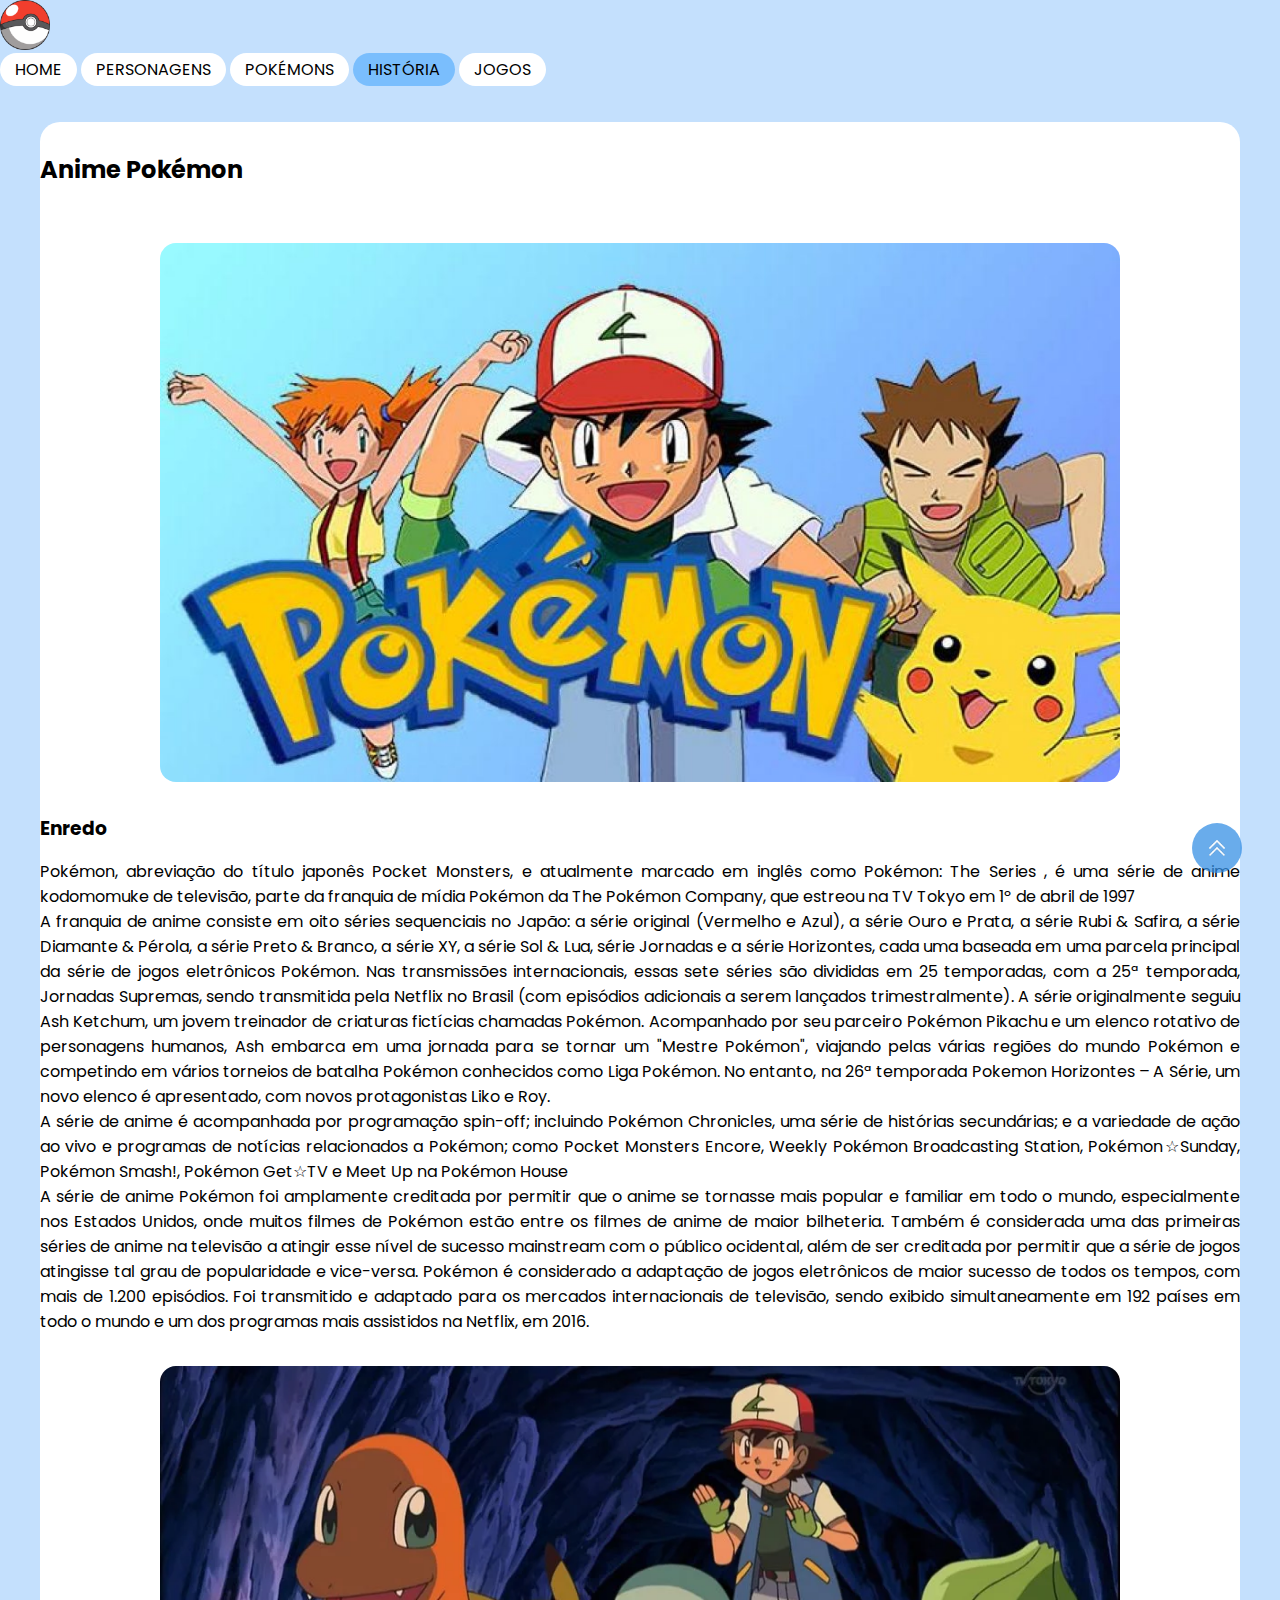
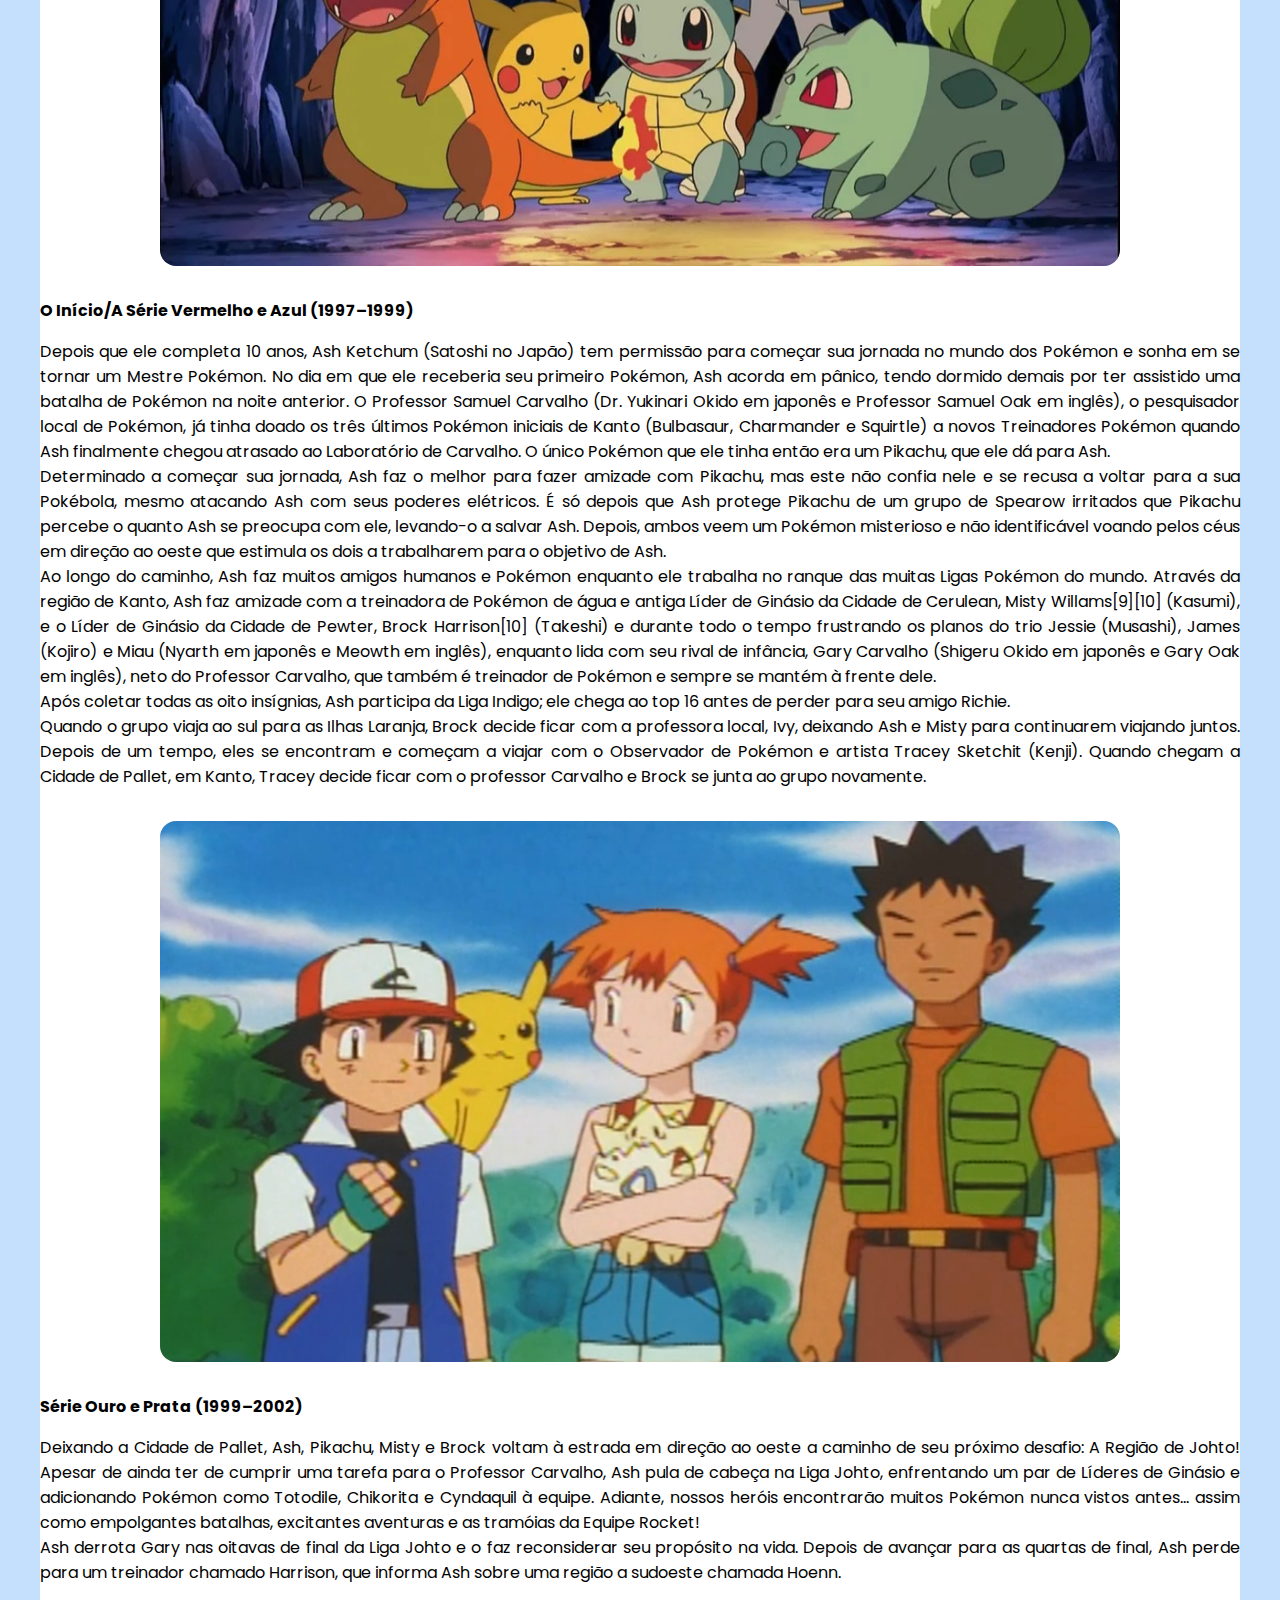
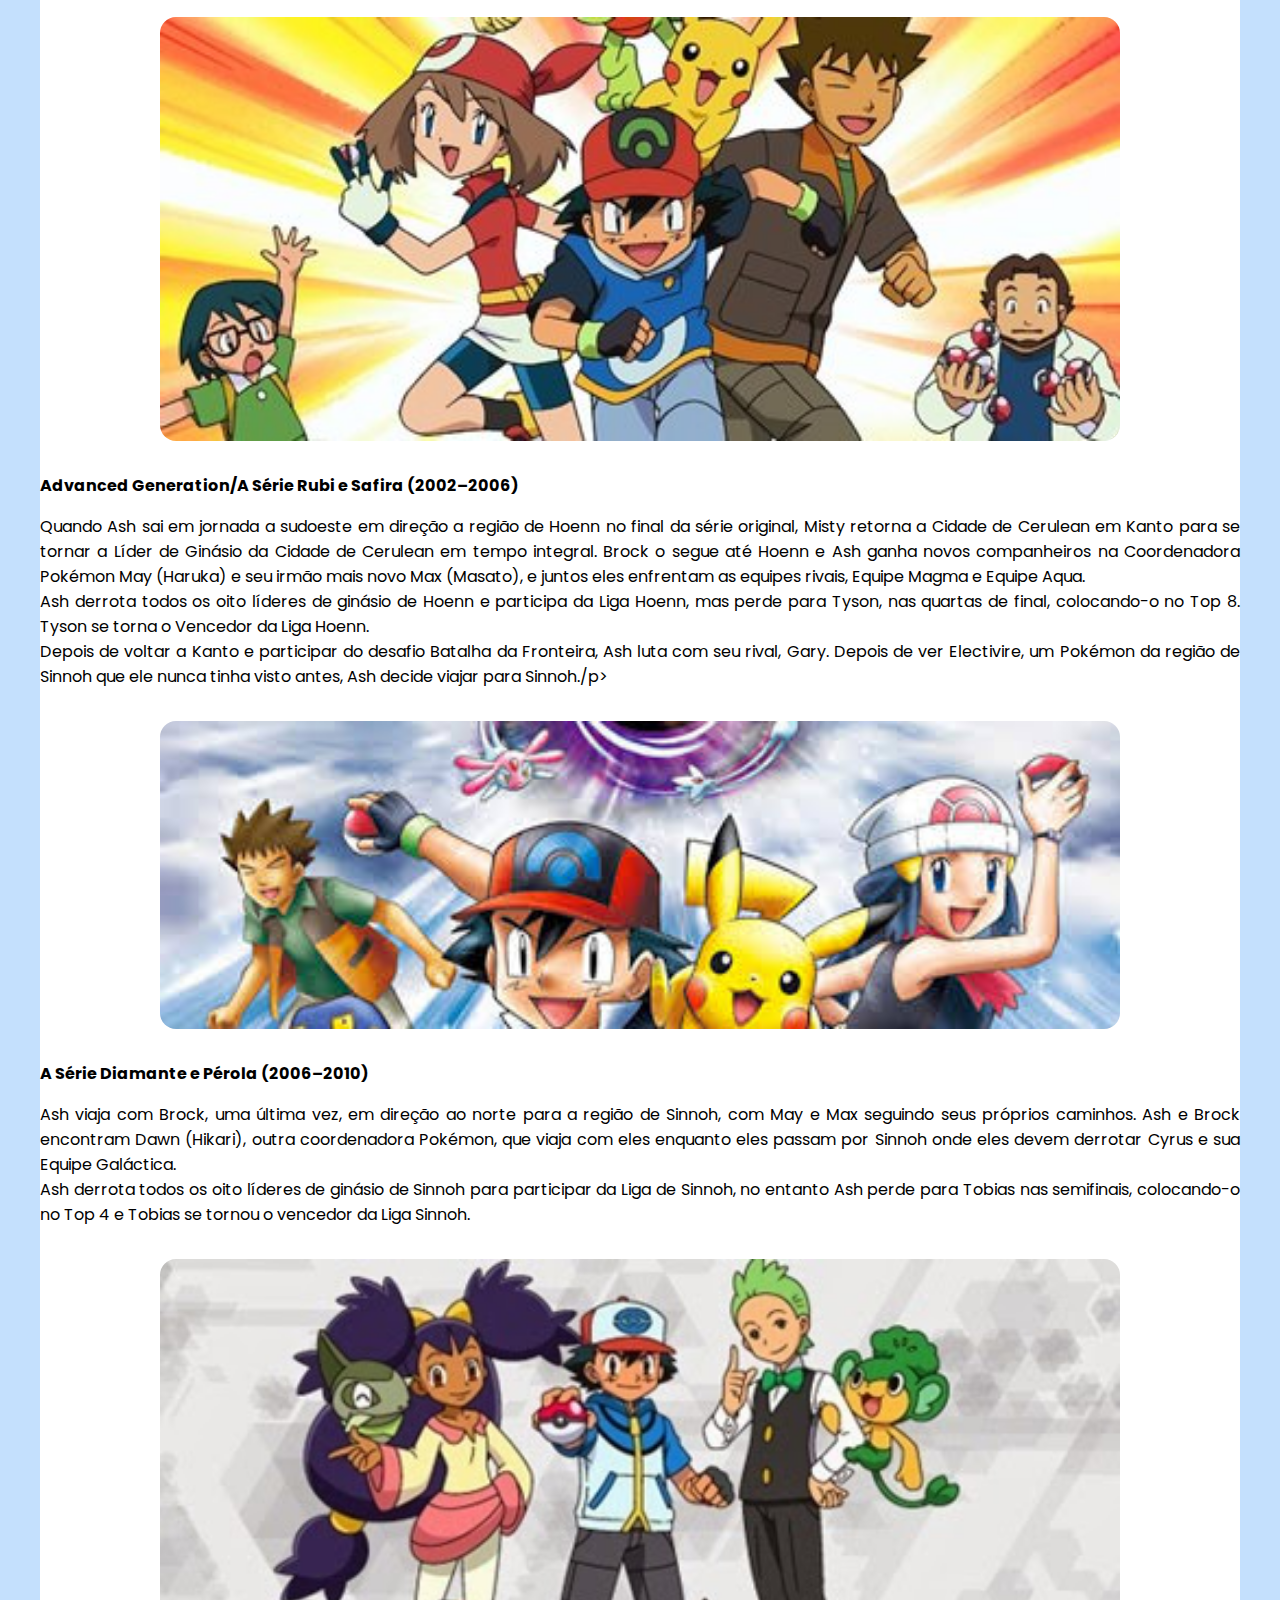
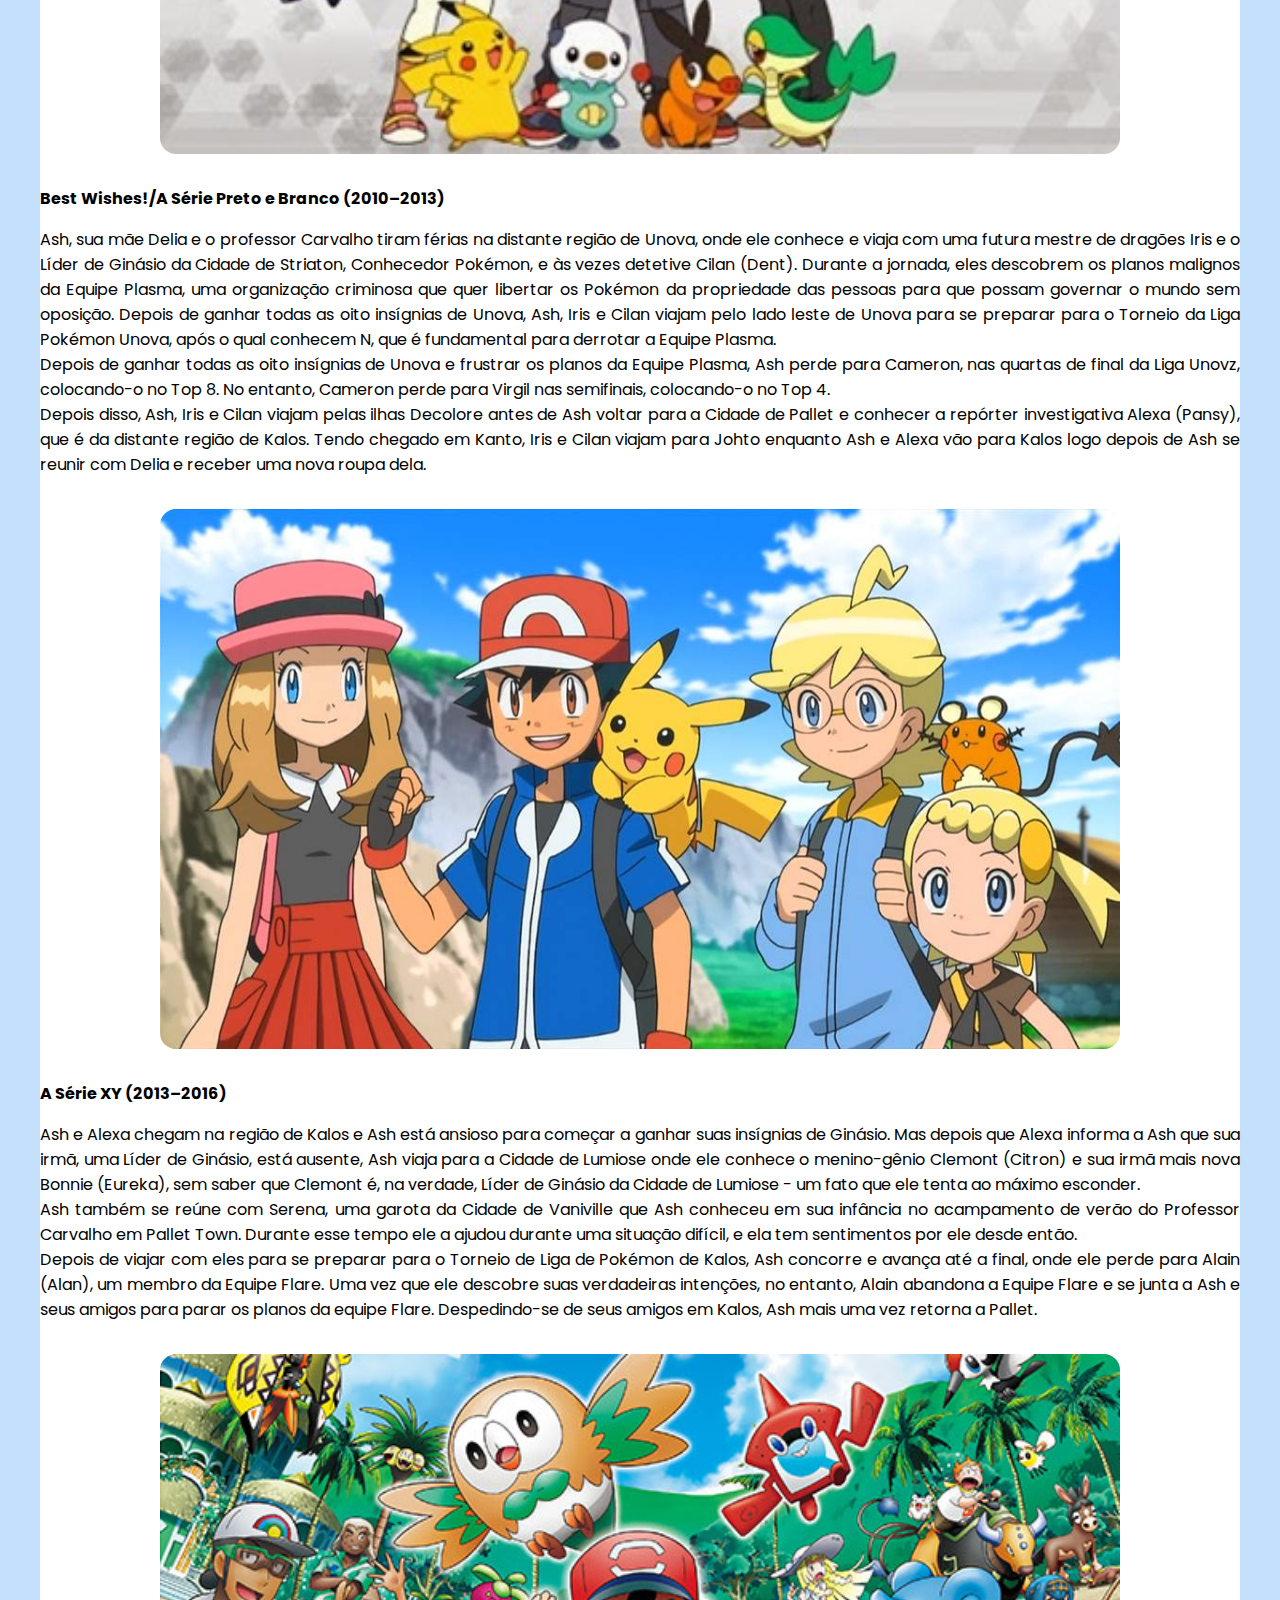
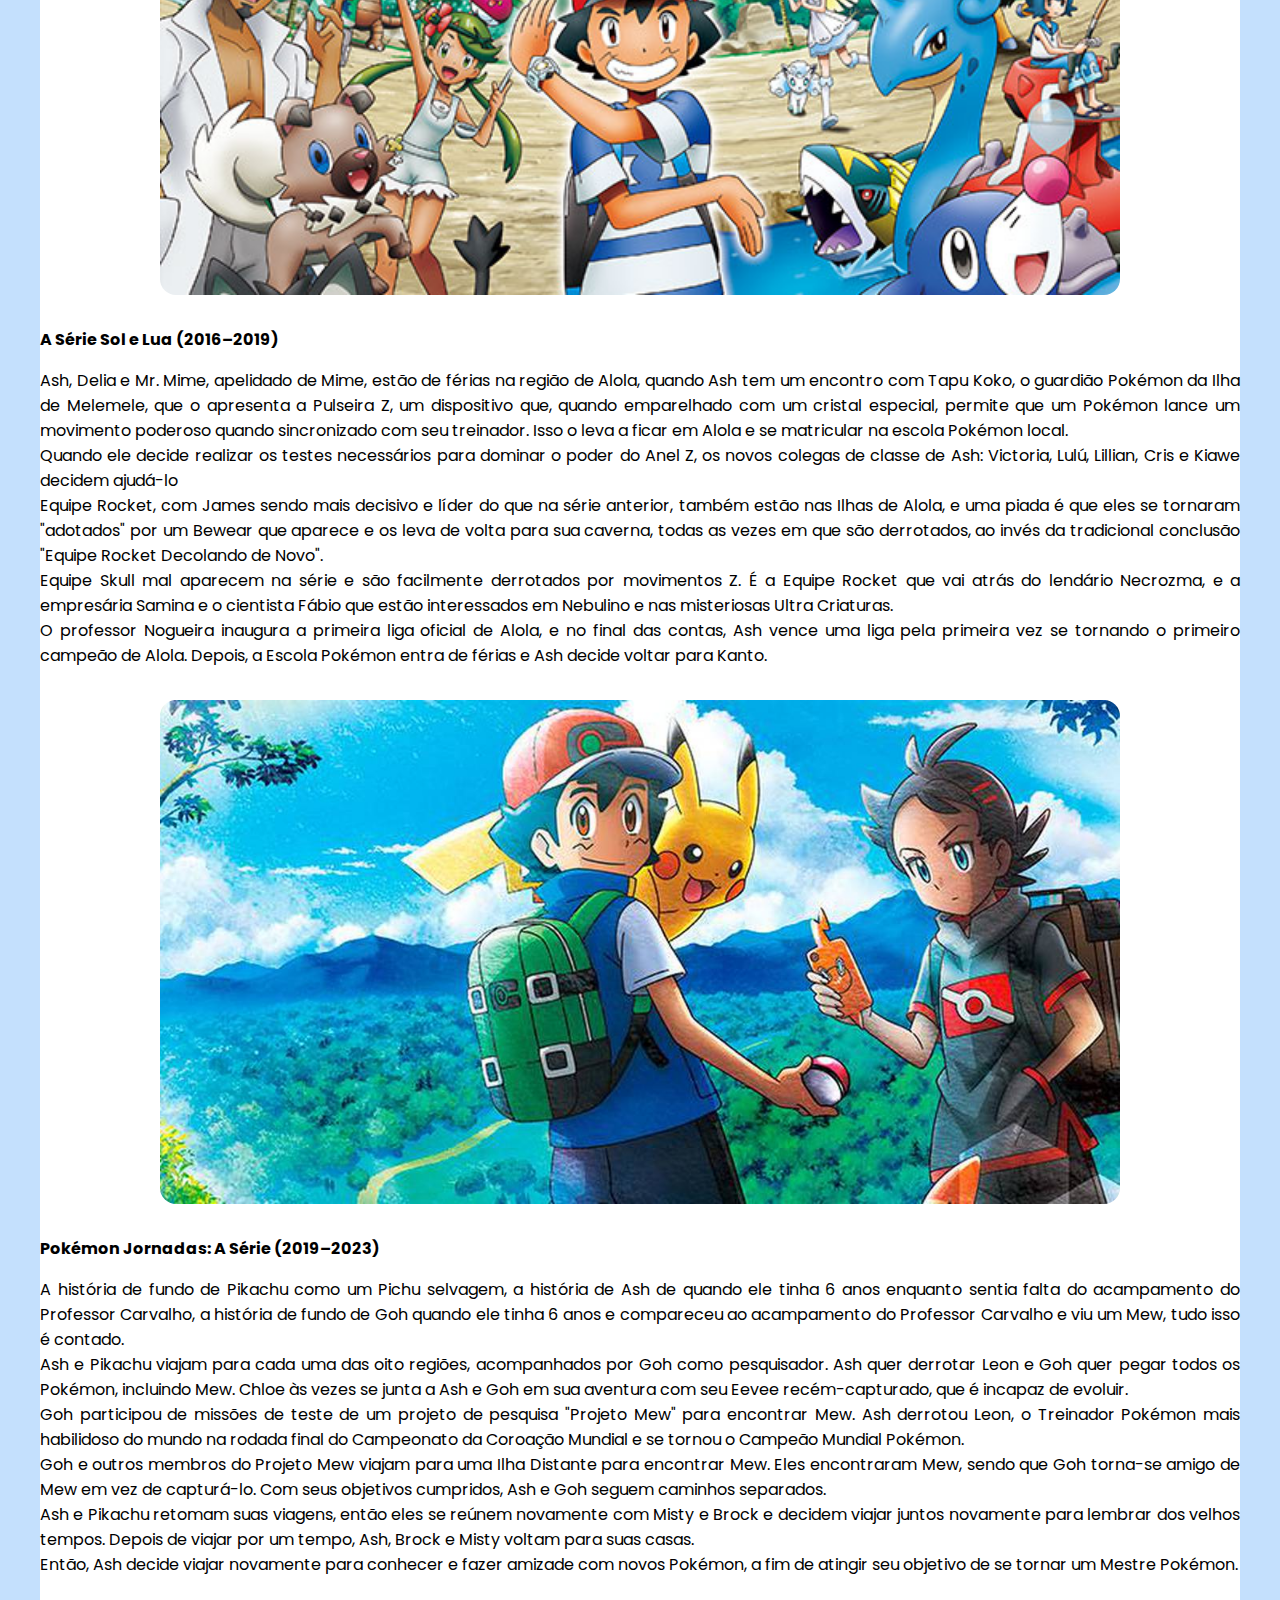
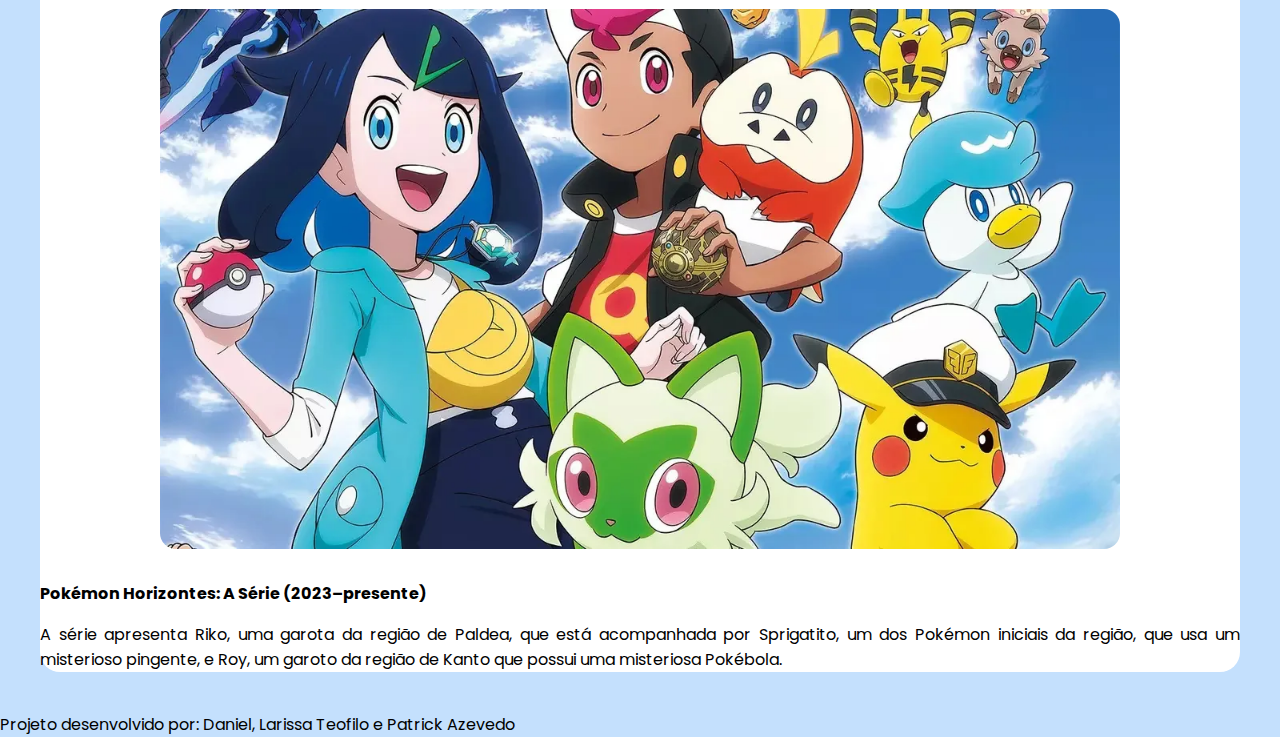
<file: historia.html>
<!DOCTYPE html>
<html lang="pt-BR">
  <head>
    <meta charset="UTF-8" />
    <meta name="viewport" content="width=device-width, initial-scale=1.0" />
    <link rel="shortcut icon" href="./assets/images/pokeball.png" type="image/x-icon" />
    <link href="https://fonts.googleapis.com/css2?family=Poppins:wght@400;700&display=swap" rel="stylesheet" />
    <link href="https://cdn.jsdelivr.net/npm/bootstrap@5.3.2/dist/css/bootstrap.min.css" rel="stylesheet" integrity="sha384-T3c6CoIi6uLrA9TneNEoa7RxnatzjcDSCmG1MXxSR1GAsXEV/Dwwykc2MPK8M2HN" crossorigin="anonymous" />
    <link rel="stylesheet" href="./styles/style.css" />
    <script src="https://cdn.jsdelivr.net/npm/bootstrap@5.3.2/dist/js/bootstrap.bundle.min.js" integrity="sha384-C6RzsynM9kWDrMNeT87bh95OGNyZPhcTNXj1NW7RuBCsyN/o0jlpcV8Qyq46cDfL" crossorigin="anonymous"></script>
    <script src="./assets/javascripts/script.js" defer></script>
    <title>Pokémon | História Anime</title>
  </head>
  <body>
    <header class="p-1">
      <div class="px-3 py-2 text-white">
        <div class="container">
          <div class="d-flex flex-wrap align-items-center justify-content-center justify-content-lg-start">
            <a href="./index.html" class="d-flex align-items-center my-2 my-lg-0 me-lg-auto">
              <img src="./assets/images/pokeball.png" alt="" class="bi me-2" width="50" height="50" role="img" />
            </a>
            <ul class="nav col-12 col-lg-auto my-2 justify-content-center my-md-0">
              <a class="nav-bar-link m-3" href="./index.html">HOME</a>
              <a class="nav-bar-link m-3" href="./personagens.html">PERSONAGENS</a>
              <a class="nav-bar-link m-3" href="./pokemons.html">POKÉMONS</a>
              <a class="nav-bar-link active text-white m-3" href="./historia.html">HISTÓRIA</a>
              <a class="nav-bar-link m-3" href="./jogos.html">JOGOS</a>
            </ul>
          </div>
        </div>
      </div>
    </header>

    <main>
      <div>
        <a href="#history" class="top">
          <img src="./assets/images/top.png" alt="arrow-up" />
        </a>
      </div>

      <section class="section-character section-history" id="history">
        <div class="container">
          <h2>Anime Pokémon</h2>
          <div class="row">
            <div>
              <img id="history-first-img" src="./assets/images/histotia_pokemon_inicio.png" alt="" />
            </div>
            <div>
              <h3>Enredo</h3>

              <p>Pokémon, abreviação do título japonês Pocket Monsters, e atualmente marcado em inglês como Pokémon: The Series , é uma série de anime kodomomuke de televisão, parte da franquia de mídia Pokémon da The Pokémon Company, que estreou na TV Tokyo em 1º de abril de 1997</p>
              <p>
                A franquia de anime consiste em oito séries sequenciais no Japão: a série original (Vermelho e Azul), a série Ouro e Prata, a série Rubi & Safira, a série Diamante & Pérola, a série Preto & Branco, a série XY, a série Sol & Lua, série Jornadas e a série Horizontes, cada uma baseada em uma parcela principal da série de jogos eletrônicos Pokémon. Nas transmissões internacionais, essas sete séries são divididas em 25 temporadas, com a 25ª temporada, Jornadas Supremas, sendo transmitida pela Netflix no Brasil (com episódios adicionais a serem lançados trimestralmente). A série
                originalmente seguiu Ash Ketchum, um jovem treinador de criaturas fictícias chamadas Pokémon. Acompanhado por seu parceiro Pokémon Pikachu e um elenco rotativo de personagens humanos, Ash embarca em uma jornada para se tornar um "Mestre Pokémon", viajando pelas várias regiões do mundo Pokémon e competindo em vários torneios de batalha Pokémon conhecidos como Liga Pokémon. No entanto, na 26ª temporada Pokemon Horizontes – A Série, um novo elenco é apresentado, com novos protagonistas Liko e Roy.
              </p>
              <p>A série de anime é acompanhada por programação spin-off; incluindo Pokémon Chronicles, uma série de histórias secundárias; e a variedade de ação ao vivo e programas de notícias relacionados a Pokémon; como Pocket Monsters Encore, Weekly Pokémon Broadcasting Station, Pokémon☆Sunday, Pokémon Smash!, Pokémon Get☆TV e Meet Up na Pokémon House</p>
              <p>
                A série de anime Pokémon foi amplamente creditada por permitir que o anime se tornasse mais popular e familiar em todo o mundo, especialmente nos Estados Unidos, onde muitos filmes de Pokémon estão entre os filmes de anime de maior bilheteria. Também é considerada uma das primeiras séries de anime na televisão a atingir esse nível de sucesso mainstream com o público ocidental, além de ser creditada por permitir que a série de jogos atingisse tal grau de popularidade e vice-versa. Pokémon é considerado a adaptação de jogos eletrônicos de maior sucesso de todos os tempos, com
                mais de 1.200 episódios. Foi transmitido e adaptado para os mercados internacionais de televisão, sendo exibido simultaneamente em 192 países em todo o mundo e um dos programas mais assistidos na Netflix, em 2016.
              </p>
            </div>

            <div>
              <img src="./assets/images/historia_inicio.png" alt="" />
            </div>
            <div>
              <h4>O Início/A Série Vermelho e Azul (1997–1999)</h4>
              <p>
                Depois que ele completa 10 anos, Ash Ketchum (Satoshi no Japão) tem permissão para começar sua jornada no mundo dos Pokémon e sonha em se tornar um Mestre Pokémon. No dia em que ele receberia seu primeiro Pokémon, Ash acorda em pânico, tendo dormido demais por ter assistido uma batalha de Pokémon na noite anterior. O Professor Samuel Carvalho (Dr. Yukinari Okido em japonês e Professor Samuel Oak em inglês), o pesquisador local de Pokémon, já tinha doado os três últimos Pokémon iniciais de Kanto (Bulbasaur, Charmander e Squirtle) a novos Treinadores Pokémon quando Ash finalmente
                chegou atrasado ao Laboratório de Carvalho. O único Pokémon que ele tinha então era um Pikachu, que ele dá para Ash.
              </p>
              <p>Determinado a começar sua jornada, Ash faz o melhor para fazer amizade com Pikachu, mas este não confia nele e se recusa a voltar para a sua Pokébola, mesmo atacando Ash com seus poderes elétricos. É só depois que Ash protege Pikachu de um grupo de Spearow irritados que Pikachu percebe o quanto Ash se preocupa com ele, levando-o a salvar Ash. Depois, ambos veem um Pokémon misterioso e não identificável voando pelos céus em direção ao oeste que estimula os dois a trabalharem para o objetivo de Ash.</p>
              <p>
                Ao longo do caminho, Ash faz muitos amigos humanos e Pokémon enquanto ele trabalha no ranque das muitas Ligas Pokémon do mundo. Através da região de Kanto, Ash faz amizade com a treinadora de Pokémon de água e antiga Líder de Ginásio da Cidade de Cerulean, Misty Willams[9][10] (Kasumi), e o Líder de Ginásio da Cidade de Pewter, Brock Harrison[10] (Takeshi) e durante todo o tempo frustrando os planos do trio Jessie (Musashi), James (Kojiro) e Miau (Nyarth em japonês e Meowth em inglês), enquanto lida com seu rival de infância, Gary Carvalho (Shigeru Okido em japonês e Gary Oak
                em inglês), neto do Professor Carvalho, que também é treinador de Pokémon e sempre se mantém à frente dele.
              </p>
              <p>Após coletar todas as oito insígnias, Ash participa da Liga Indigo; ele chega ao top 16 antes de perder para seu amigo Richie.</p>
              <p>Quando o grupo viaja ao sul para as Ilhas Laranja, Brock decide ficar com a professora local, Ivy, deixando Ash e Misty para continuarem viajando juntos. Depois de um tempo, eles se encontram e começam a viajar com o Observador de Pokémon e artista Tracey Sketchit (Kenji). Quando chegam a Cidade de Pallet, em Kanto, Tracey decide ficar com o professor Carvalho e Brock se junta ao grupo novamente.</p>
              <div>
                <img src="./assets/images/historia_ouro_e_prata.png" alt="" />
              </div>
              <h4>Série Ouro e Prata (1999–2002)</h4>
              <p>Deixando a Cidade de Pallet, Ash, Pikachu, Misty e Brock voltam à estrada em direção ao oeste a caminho de seu próximo desafio: A Região de Johto! Apesar de ainda ter de cumprir uma tarefa para o Professor Carvalho, Ash pula de cabeça na Liga Johto, enfrentando um par de Líderes de Ginásio e adicionando Pokémon como Totodile, Chikorita e Cyndaquil à equipe. Adiante, nossos heróis encontrarão muitos Pokémon nunca vistos antes... assim como empolgantes batalhas, excitantes aventuras e as tramóias da Equipe Rocket!</p>
              <p>Ash derrota Gary nas oitavas de final da Liga Johto e o faz reconsiderar seu propósito na vida. Depois de avançar para as quartas de final, Ash perde para um treinador chamado Harrison, que informa Ash sobre uma região a sudoeste chamada Hoenn.</p>
              <div>
                <img src="./assets/images/historia_Advanced.png" alt="" />
              </div>
              <h4>Advanced Generation/A Série Rubi e Safira (2002–2006)</h4>
              <p>Quando Ash sai em jornada a sudoeste em direção a região de Hoenn no final da série original, Misty retorna a Cidade de Cerulean em Kanto para se tornar a Líder de Ginásio da Cidade de Cerulean em tempo integral. Brock o segue até Hoenn e Ash ganha novos companheiros na Coordenadora Pokémon May (Haruka) e seu irmão mais novo Max (Masato), e juntos eles enfrentam as equipes rivais, Equipe Magma e Equipe Aqua.</p>
              <p>Ash derrota todos os oito líderes de ginásio de Hoenn e participa da Liga Hoenn, mas perde para Tyson, nas quartas de final, colocando-o no Top 8. Tyson se torna o Vencedor da Liga Hoenn.</p>
              <p>Depois de voltar a Kanto e participar do desafio Batalha da Fronteira, Ash luta com seu rival, Gary. Depois de ver Electivire, um Pokémon da região de Sinnoh que ele nunca tinha visto antes, Ash decide viajar para Sinnoh./p></p>
              <div>
                <img src="./assets/images/historia_diamante.png" alt="" />
              </div>
              <h4>A Série Diamante e Pérola (2006–2010)</h4>
              <p>Ash viaja com Brock, uma última vez, em direção ao norte para a região de Sinnoh, com May e Max seguindo seus próprios caminhos. Ash e Brock encontram Dawn (Hikari), outra coordenadora Pokémon, que viaja com eles enquanto eles passam por Sinnoh onde eles devem derrotar Cyrus e sua Equipe Galáctica.</p>
              <p>Ash derrota todos os oito líderes de ginásio de Sinnoh para participar da Liga de Sinnoh, no entanto Ash perde para Tobias nas semifinais, colocando-o no Top 4 e Tobias se tornou o vencedor da Liga Sinnoh.</p>
              <div>
                <img src="./assets/images/historia_black.png" alt="" />
              </div>
              <h4>Best Wishes!/A Série Preto e Branco (2010–2013)</h4>
              <p>
                Ash, sua mãe Delia e o professor Carvalho tiram férias na distante região de Unova, onde ele conhece e viaja com uma futura mestre de dragões Iris e o Líder de Ginásio da Cidade de Striaton, Conhecedor Pokémon, e às vezes detetive Cilan (Dent). Durante a jornada, eles descobrem os planos malignos da Equipe Plasma, uma organização criminosa que quer libertar os Pokémon da propriedade das pessoas para que possam governar o mundo sem oposição. Depois de ganhar todas as oito insígnias de Unova, Ash, Iris e Cilan viajam pelo lado leste de Unova para se preparar para o Torneio da
                Liga Pokémon Unova, após o qual conhecem N, que é fundamental para derrotar a Equipe Plasma.
              </p>
              <p>Depois de ganhar todas as oito insígnias de Unova e frustrar os planos da Equipe Plasma, Ash perde para Cameron, nas quartas de final da Liga Unovz, colocando-o no Top 8. No entanto, Cameron perde para Virgil nas semifinais, colocando-o no Top 4.</p>
              <p>Depois disso, Ash, Iris e Cilan viajam pelas ilhas Decolore antes de Ash voltar para a Cidade de Pallet e conhecer a repórter investigativa Alexa (Pansy), que é da distante região de Kalos. Tendo chegado em Kanto, Iris e Cilan viajam para Johto enquanto Ash e Alexa vão para Kalos logo depois de Ash se reunir com Delia e receber uma nova roupa dela.</p>
              <div>
                <img src="./assets/images/histotia_xy.png" alt="" />
              </div>
              <h4>A Série XY (2013–2016)</h4>
              <p>Ash e Alexa chegam na região de Kalos e Ash está ansioso para começar a ganhar suas insígnias de Ginásio. Mas depois que Alexa informa a Ash que sua irmã, uma Líder de Ginásio, está ausente, Ash viaja para a Cidade de Lumiose onde ele conhece o menino-gênio Clemont (Citron) e sua irmã mais nova Bonnie (Eureka), sem saber que Clemont é, na verdade, Líder de Ginásio da Cidade de Lumiose - um fato que ele tenta ao máximo esconder.</p>
              <p>Ash também se reúne com Serena, uma garota da Cidade de Vaniville que Ash conheceu em sua infância no acampamento de verão do Professor Carvalho em Pallet Town. Durante esse tempo ele a ajudou durante uma situação difícil, e ela tem sentimentos por ele desde então.</p>
              <p>Depois de viajar com eles para se preparar para o Torneio de Liga de Pokémon de Kalos, Ash concorre e avança até a final, onde ele perde para Alain (Alan), um membro da Equipe Flare. Uma vez que ele descobre suas verdadeiras intenções, no entanto, Alain abandona a Equipe Flare e se junta a Ash e seus amigos para parar os planos da equipe Flare. Despedindo-se de seus amigos em Kalos, Ash mais uma vez retorna a Pallet.</p>
              <div>
                <img src="./assets/images/historia_sol_e_lua.png" alt="" />
              </div>
              <h4>A Série Sol e Lua (2016–2019)</h4>
              <p>Ash, Delia e Mr. Mime, apelidado de Mime, estão de férias na região de Alola, quando Ash tem um encontro com Tapu Koko, o guardião Pokémon da Ilha de Melemele, que o apresenta a Pulseira Z, um dispositivo que, quando emparelhado com um cristal especial, permite que um Pokémon lance um movimento poderoso quando sincronizado com seu treinador. Isso o leva a ficar em Alola e se matricular na escola Pokémon local.</p>
              <p>Quando ele decide realizar os testes necessários para dominar o poder do Anel Z, os novos colegas de classe de Ash: Victoria, Lulú, Lillian, Cris e Kiawe decidem ajudá-lo</p>
              <p>Equipe Rocket, com James sendo mais decisivo e líder do que na série anterior, também estão nas Ilhas de Alola, e uma piada é que eles se tornaram "adotados" por um Bewear que aparece e os leva de volta para sua caverna, todas as vezes em que são derrotados, ao invés da tradicional conclusão "Equipe Rocket Decolando de Novo".</p>
              <p>Equipe Skull mal aparecem na série e são facilmente derrotados por movimentos Z. É a Equipe Rocket que vai atrás do lendário Necrozma, e a empresária Samina e o cientista Fábio que estão interessados em Nebulino e nas misteriosas Ultra Criaturas.</p>
              <p>O professor Nogueira inaugura a primeira liga oficial de Alola, e no final das contas, Ash vence uma liga pela primeira vez se tornando o primeiro campeão de Alola. Depois, a Escola Pokémon entra de férias e Ash decide voltar para Kanto.</p>
              <div>
                <img src="./assets/images/historia_jornadas.png" alt="" />
              </div>
              <h4>Pokémon Jornadas: A Série (2019–2023)</h4>
              <p>A história de fundo de Pikachu como um Pichu selvagem, a história de Ash de quando ele tinha 6 anos enquanto sentia falta do acampamento do Professor Carvalho, a história de fundo de Goh quando ele tinha 6 anos e compareceu ao acampamento do Professor Carvalho e viu um Mew, tudo isso é contado.</p>
              <p>Ash e Pikachu viajam para cada uma das oito regiões, acompanhados por Goh como pesquisador. Ash quer derrotar Leon e Goh quer pegar todos os Pokémon, incluindo Mew. Chloe às vezes se junta a Ash e Goh em sua aventura com seu Eevee recém-capturado, que é incapaz de evoluir.</p>
              <p>Goh participou de missões de teste de um projeto de pesquisa "Projeto Mew" para encontrar Mew. Ash derrotou Leon, o Treinador Pokémon mais habilidoso do mundo na rodada final do Campeonato da Coroação Mundial e se tornou o Campeão Mundial Pokémon.</p>
              <p>Goh e outros membros do Projeto Mew viajam para uma Ilha Distante para encontrar Mew. Eles encontraram Mew, sendo que Goh torna-se amigo de Mew em vez de capturá-lo. Com seus objetivos cumpridos, Ash e Goh seguem caminhos separados.</p>
              <p>Ash e Pikachu retomam suas viagens, então eles se reúnem novamente com Misty e Brock e decidem viajar juntos novamente para lembrar dos velhos tempos. Depois de viajar por um tempo, Ash, Brock e Misty voltam para suas casas.</p>
              <p>Então, Ash decide viajar novamente para conhecer e fazer amizade com novos Pokémon, a fim de atingir seu objetivo de se tornar um Mestre Pokémon.</p>
              <div>
                <img src="./assets/images/historia_horizontes.png" alt="" />
              </div>
              <h4>Pokémon Horizontes: A Série (2023–presente)</h4>
              <p>A série apresenta Riko, uma garota da região de Paldea, que está acompanhada por Sprigatito, um dos Pokémon iniciais da região, que usa um misterioso pingente, e Roy, um garoto da região de Kanto que possui uma misteriosa Pokébola.</p>
            </div>
          </div>
        </div>
      </section>
    </main>

    <footer class="bg-white mt-3 p-2">
      <div class="container text-center">
        <span>Projeto desenvolvido por: Daniel, Larissa Teofilo e Patrick Azevedo</span>
      </div>
    </footer>
  </body>
</html>
</file>
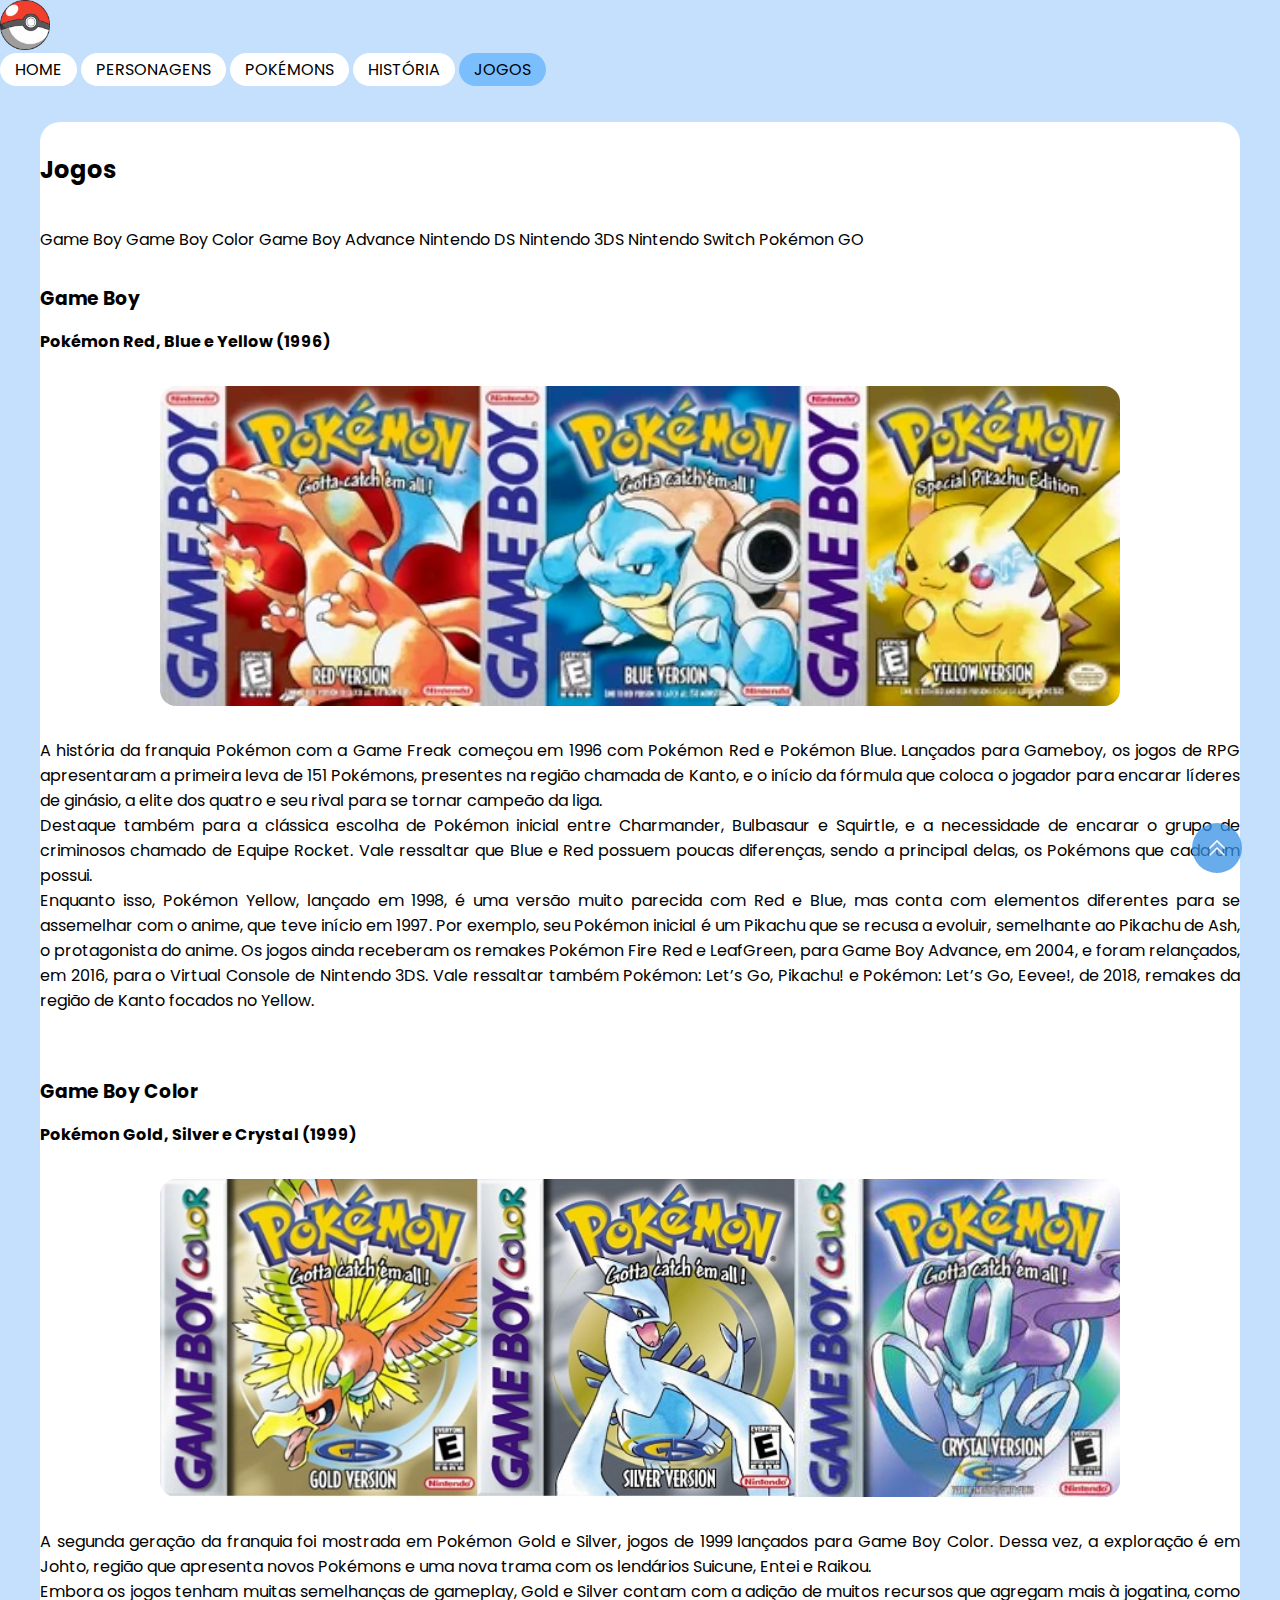
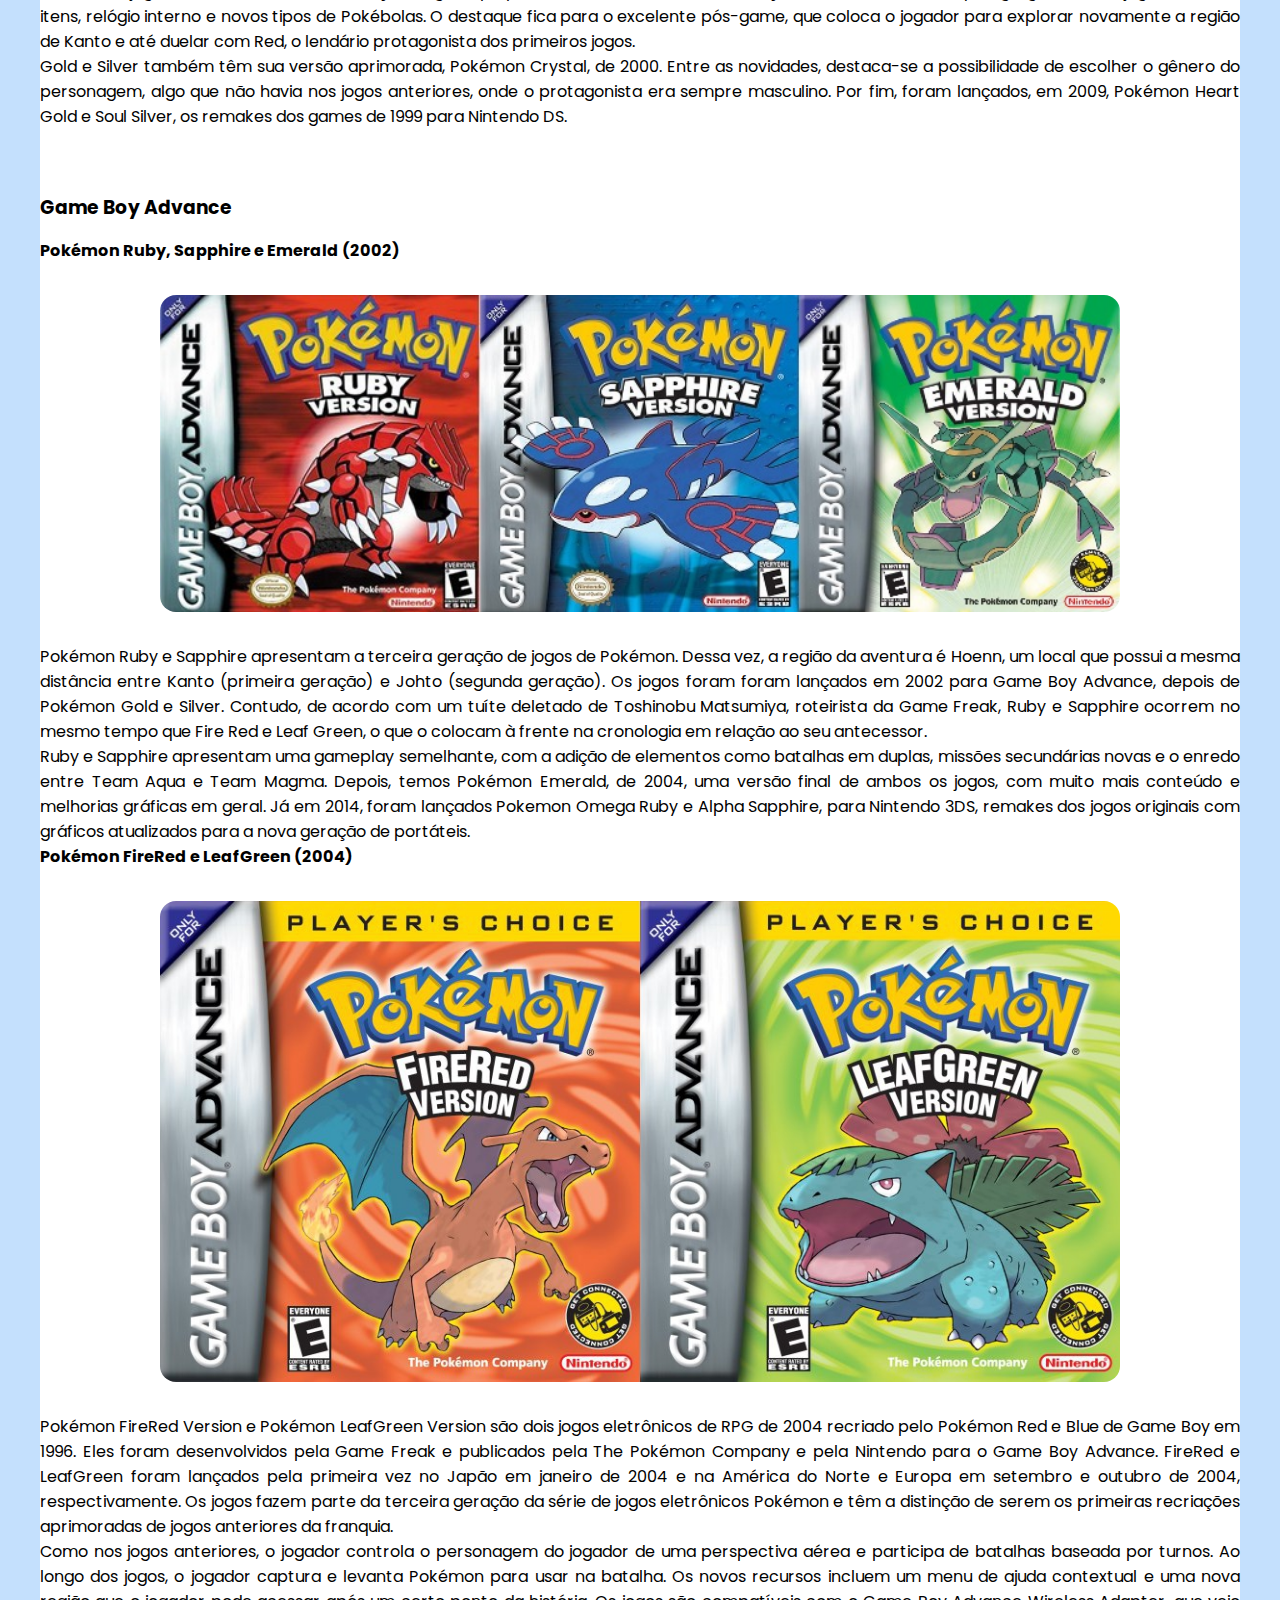
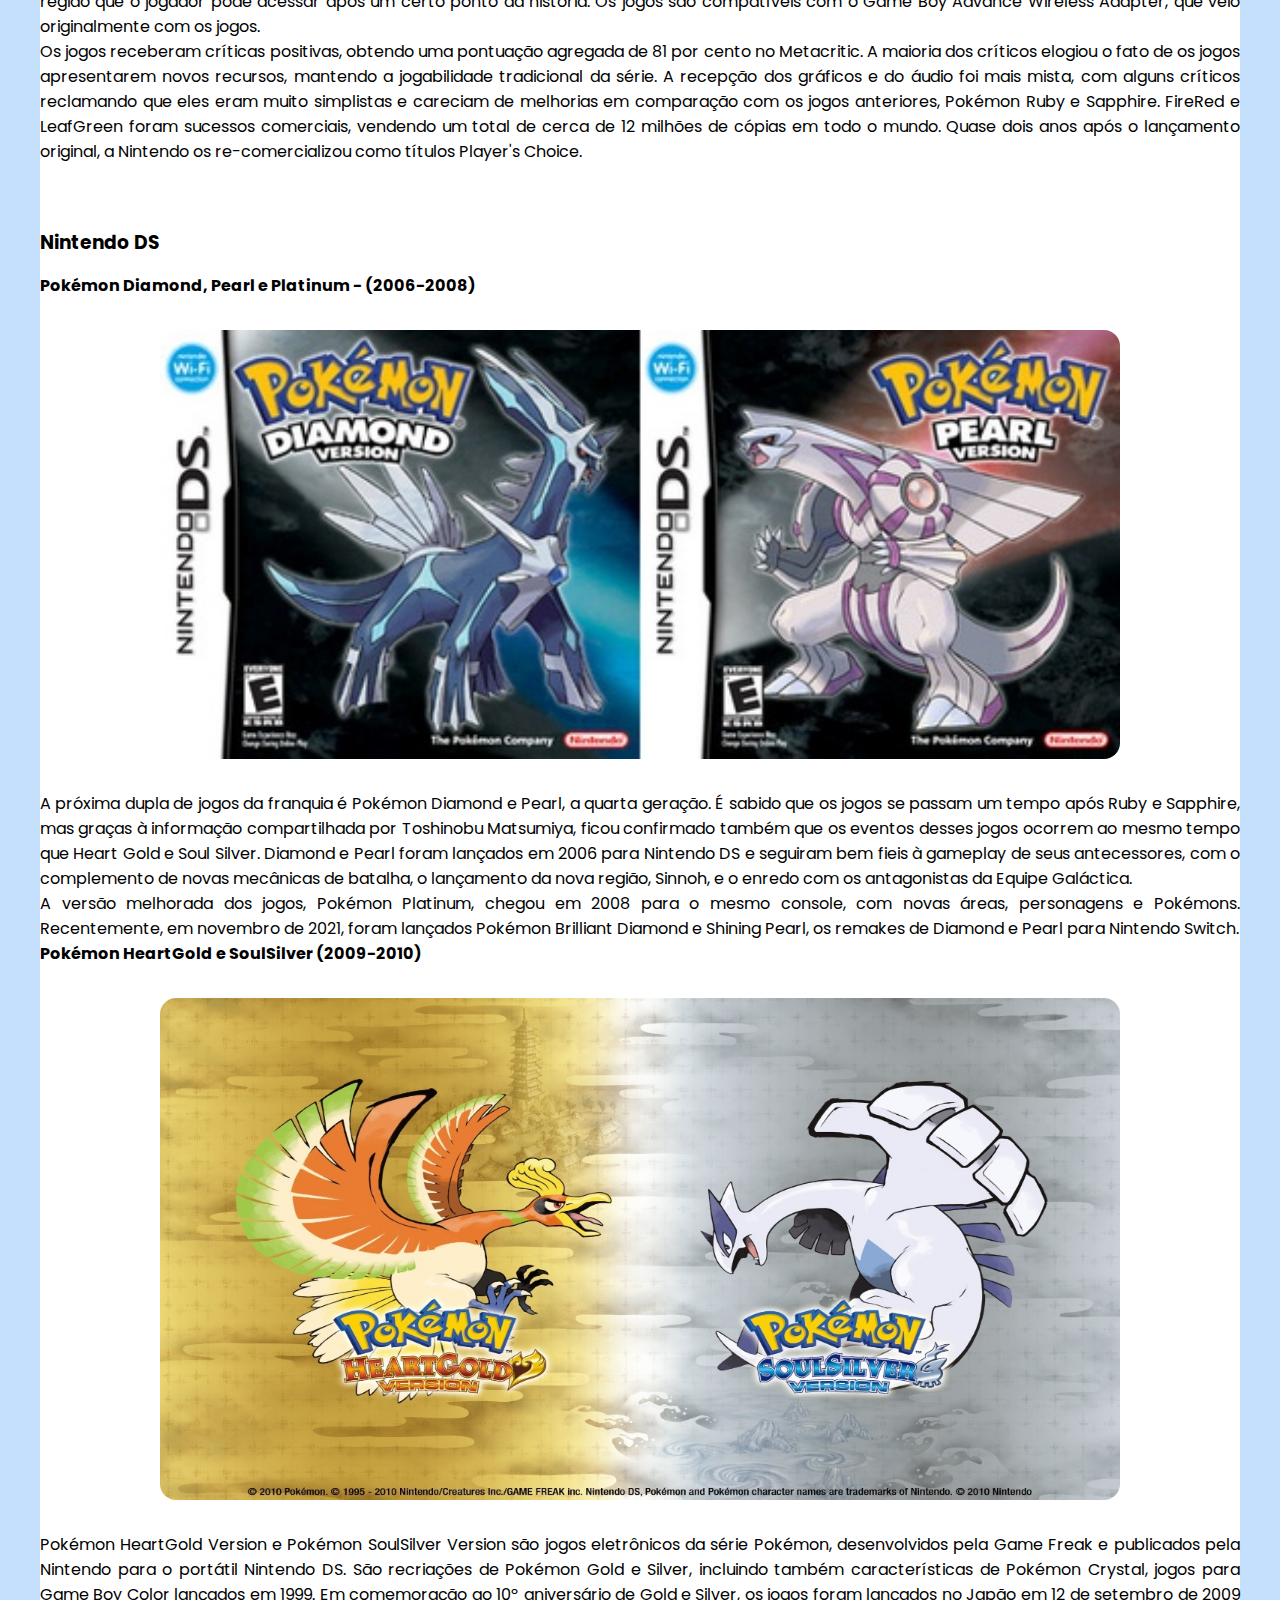
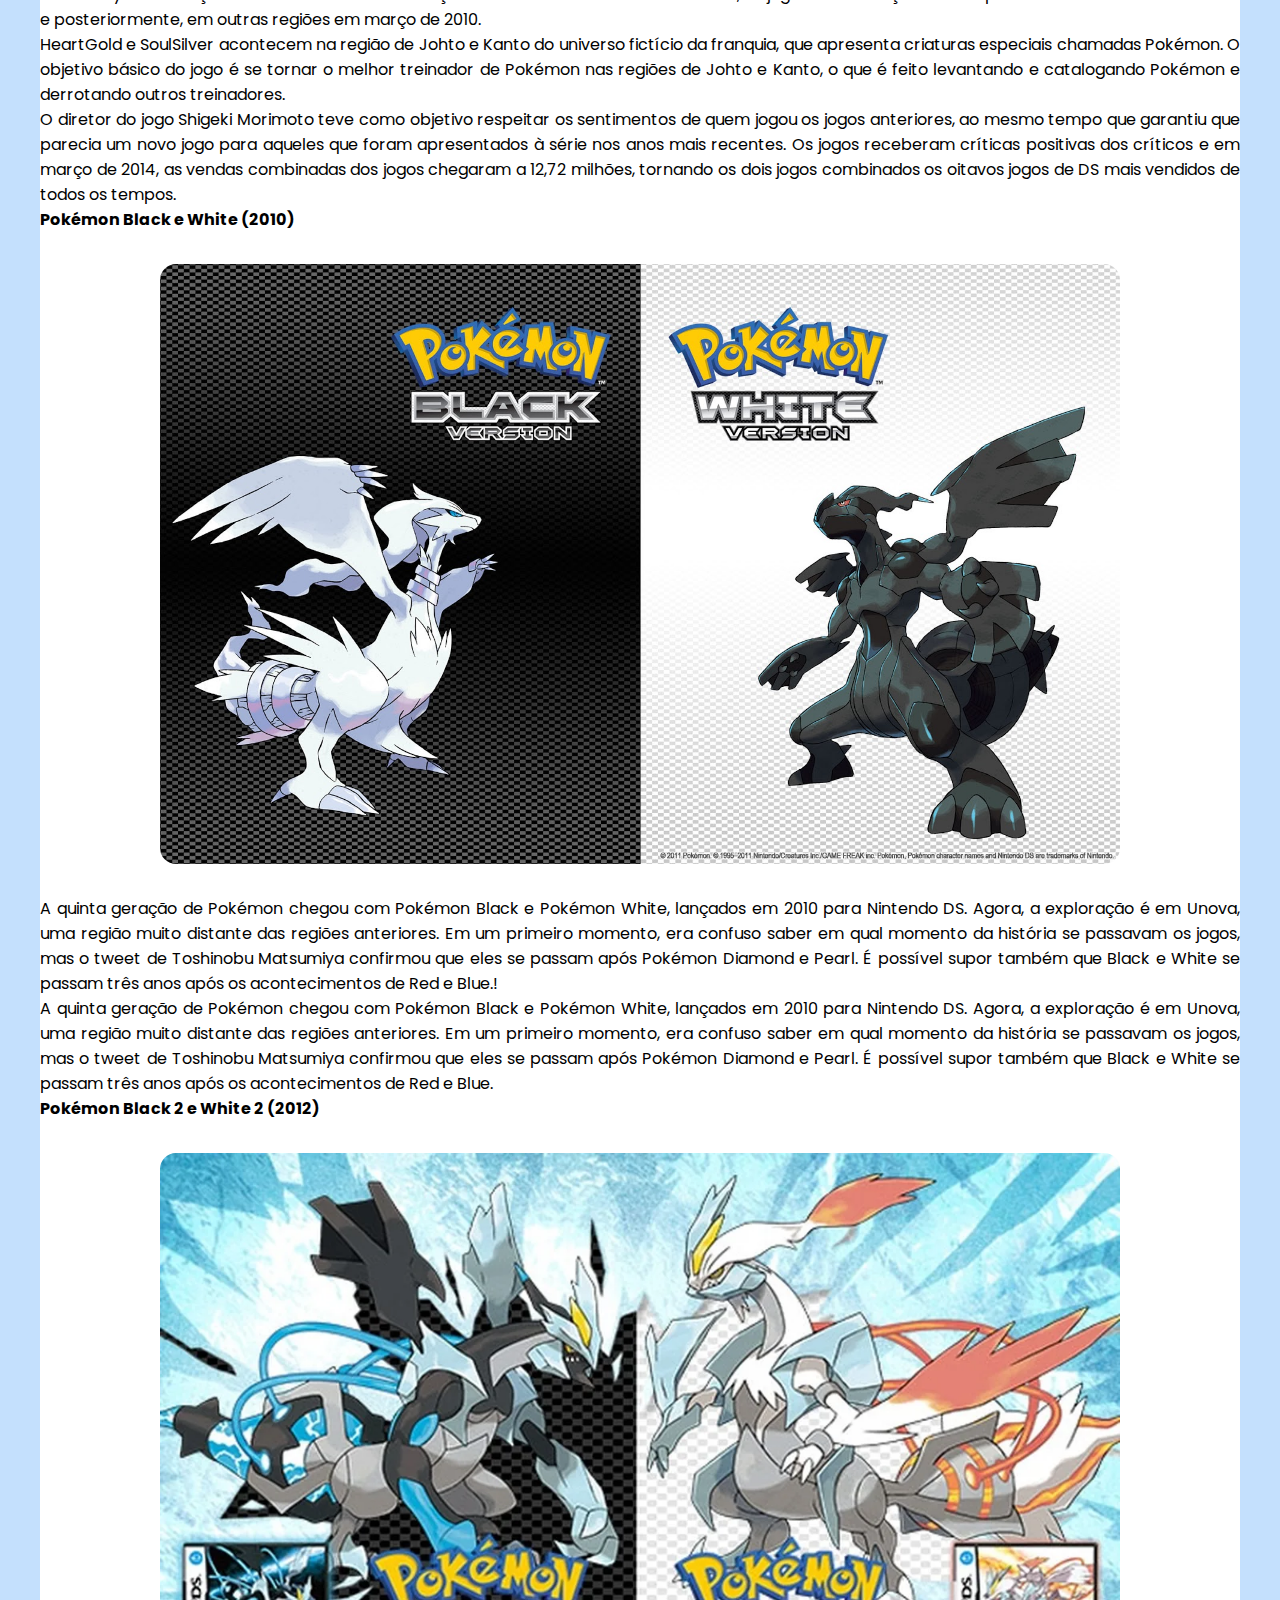
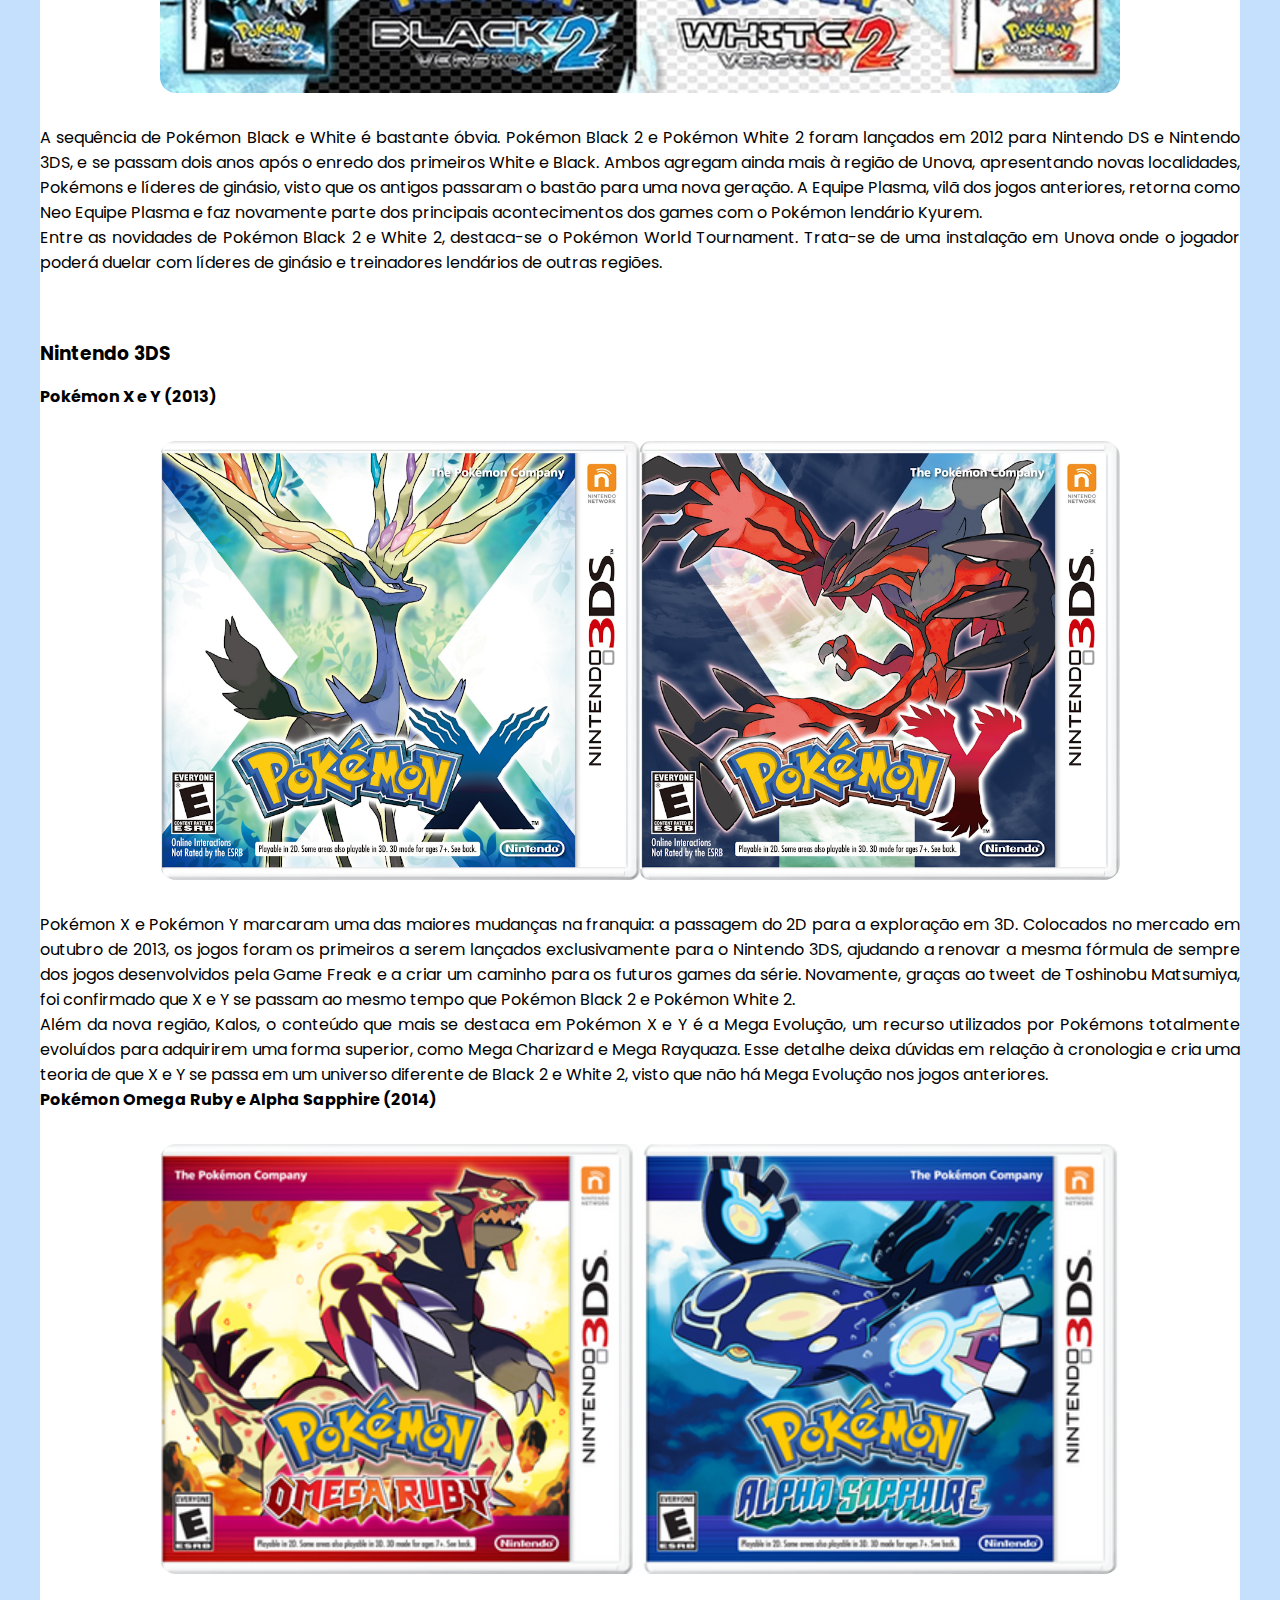
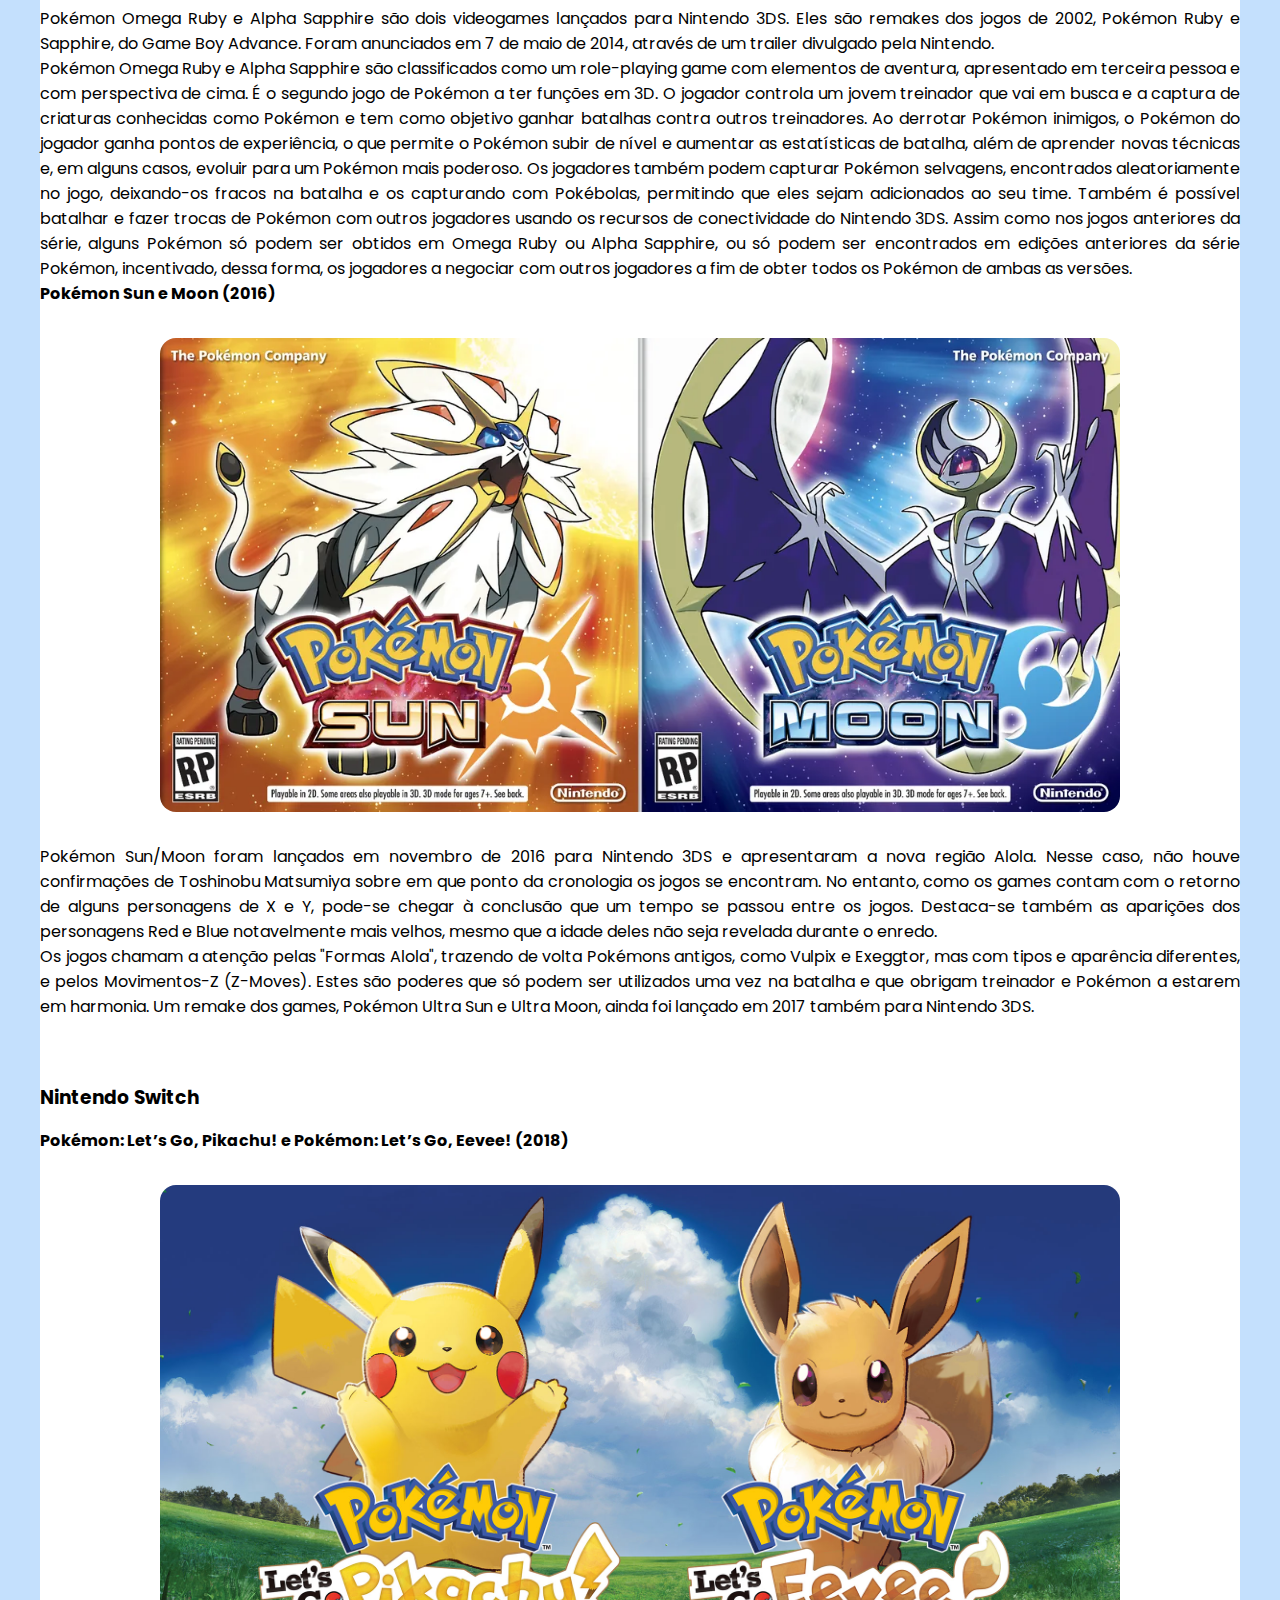
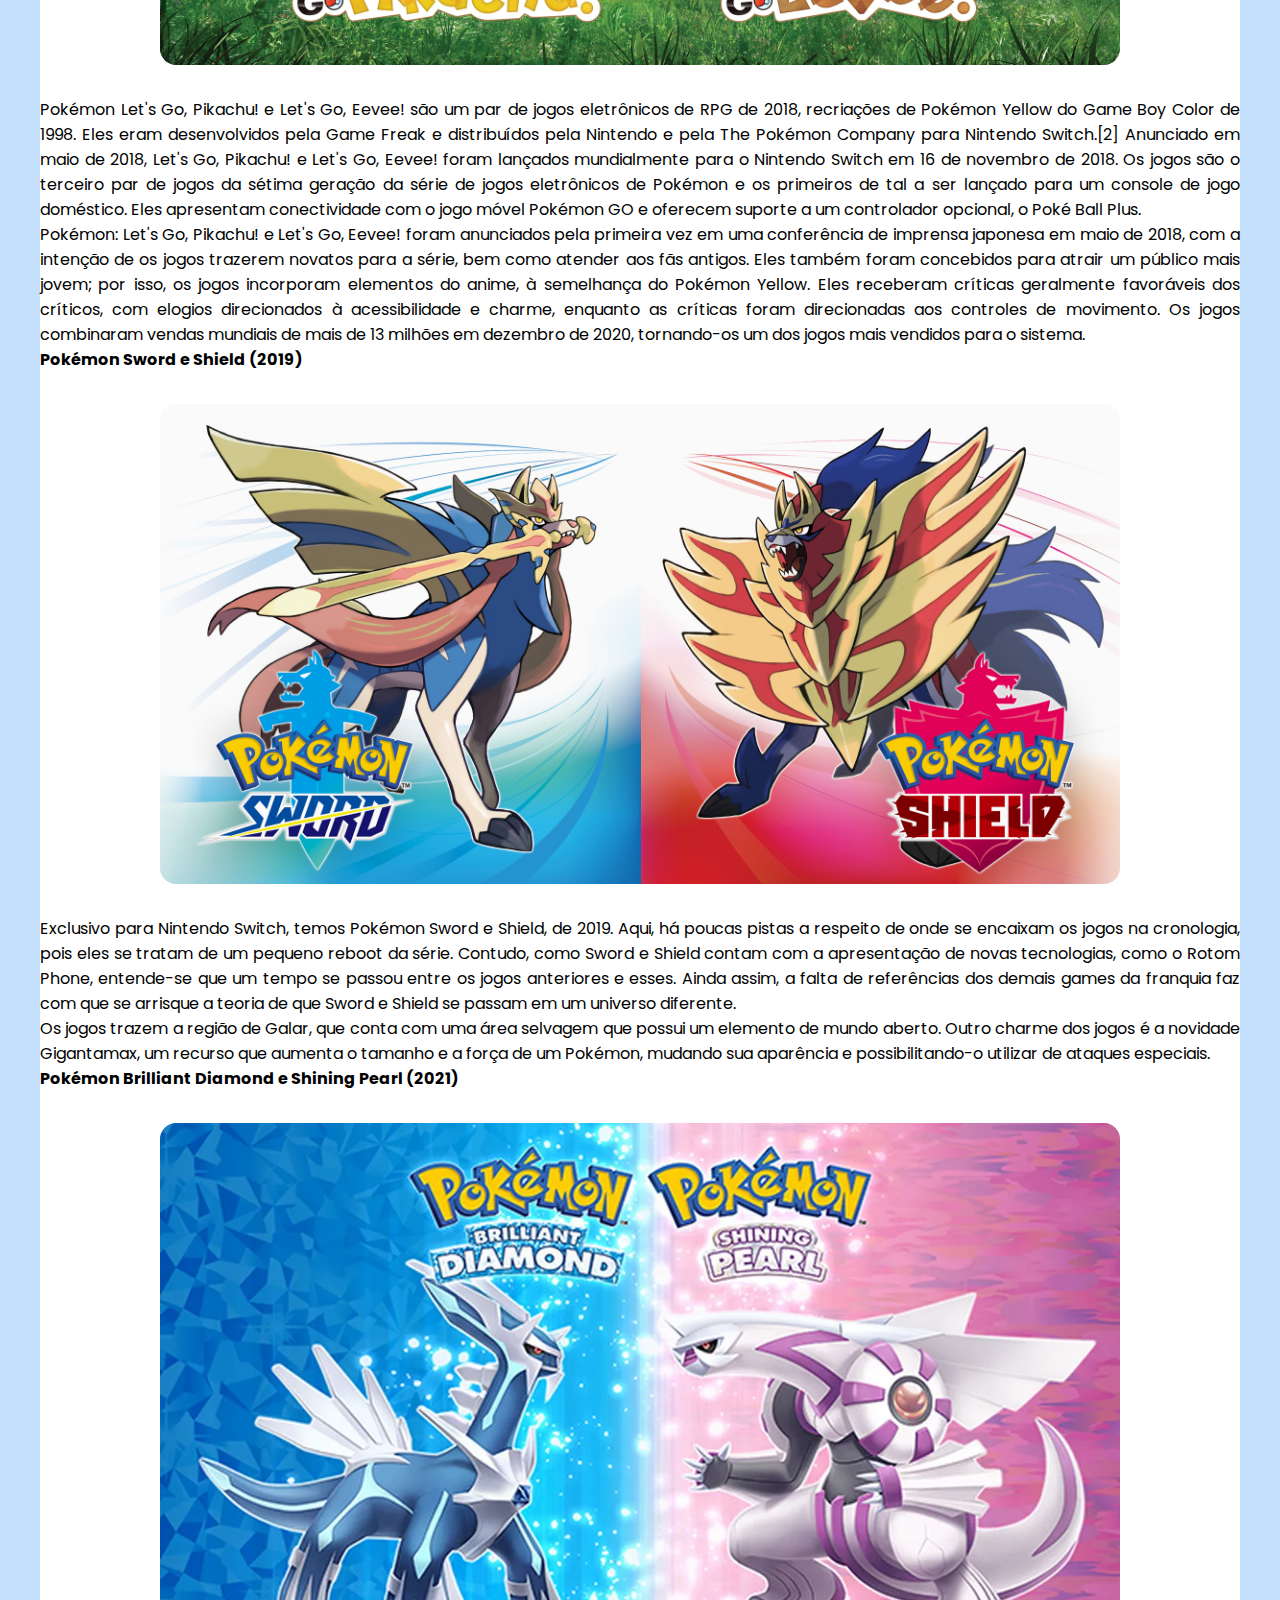
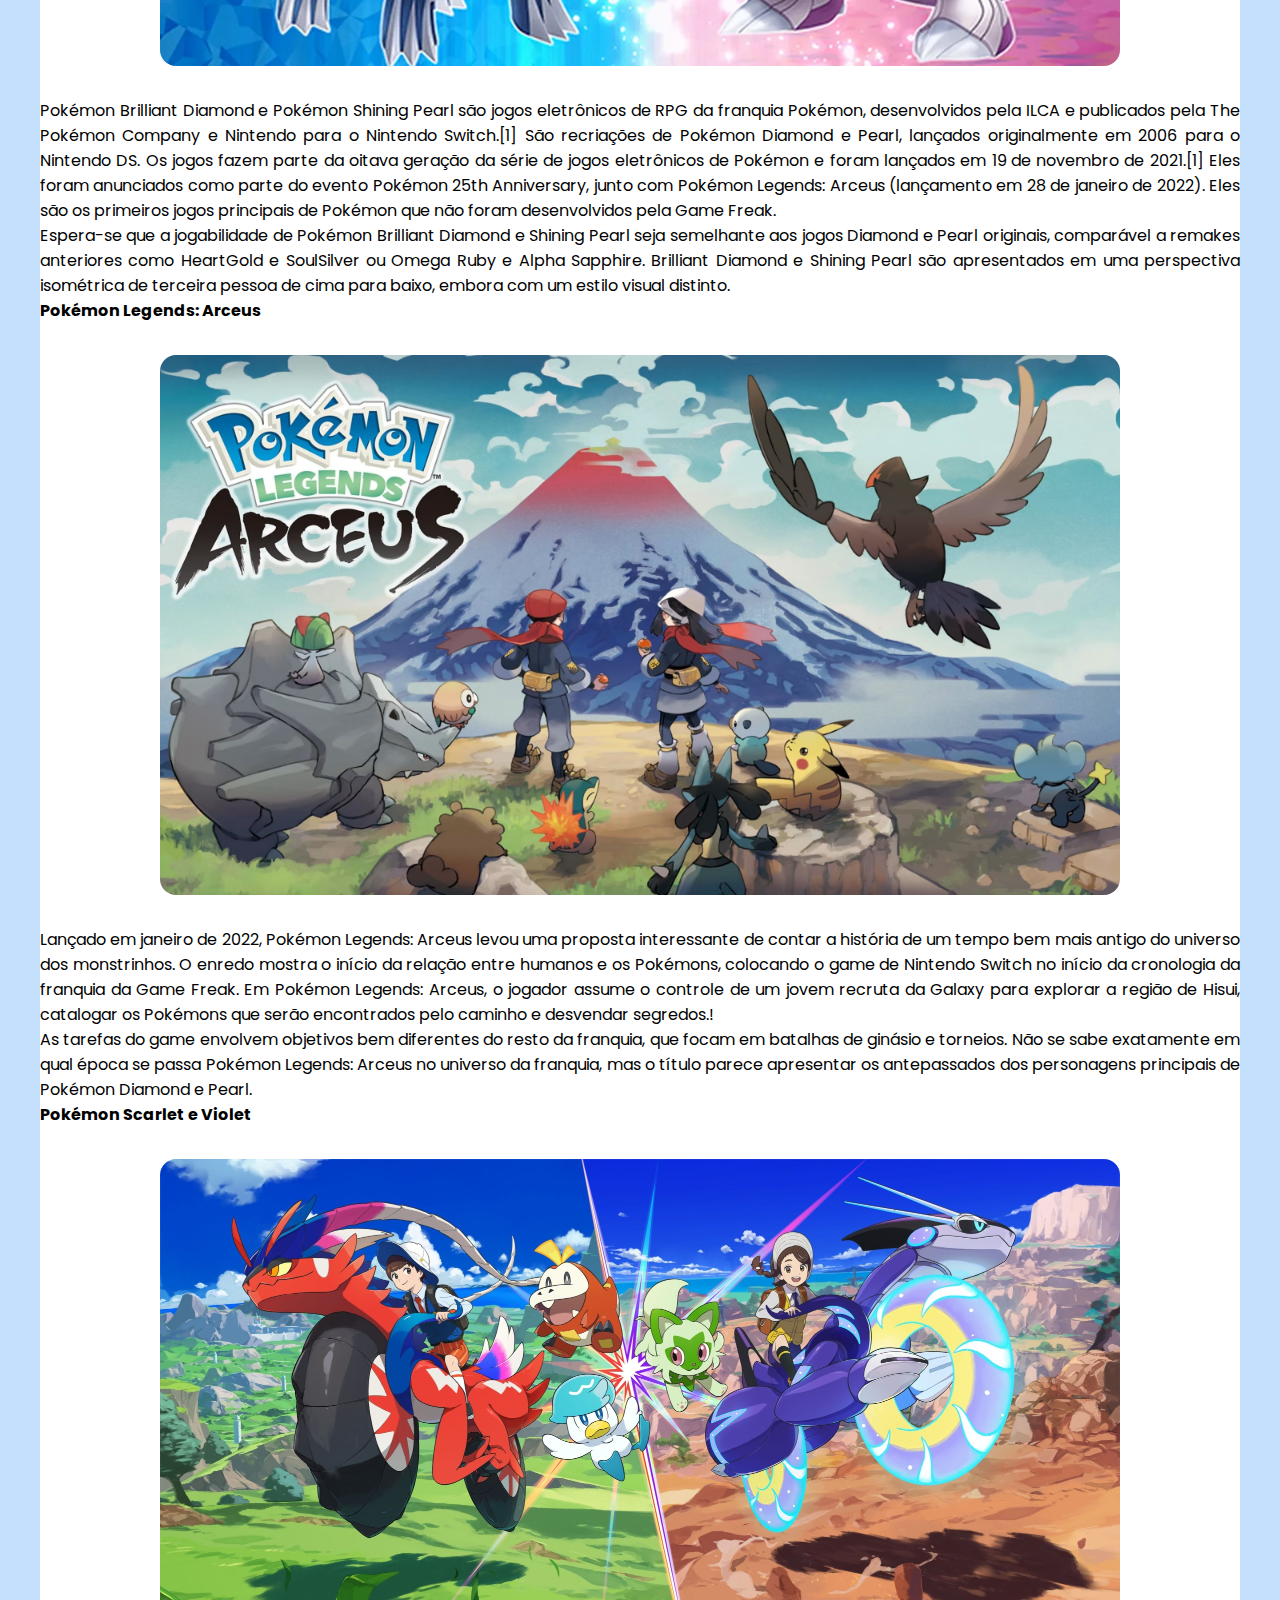
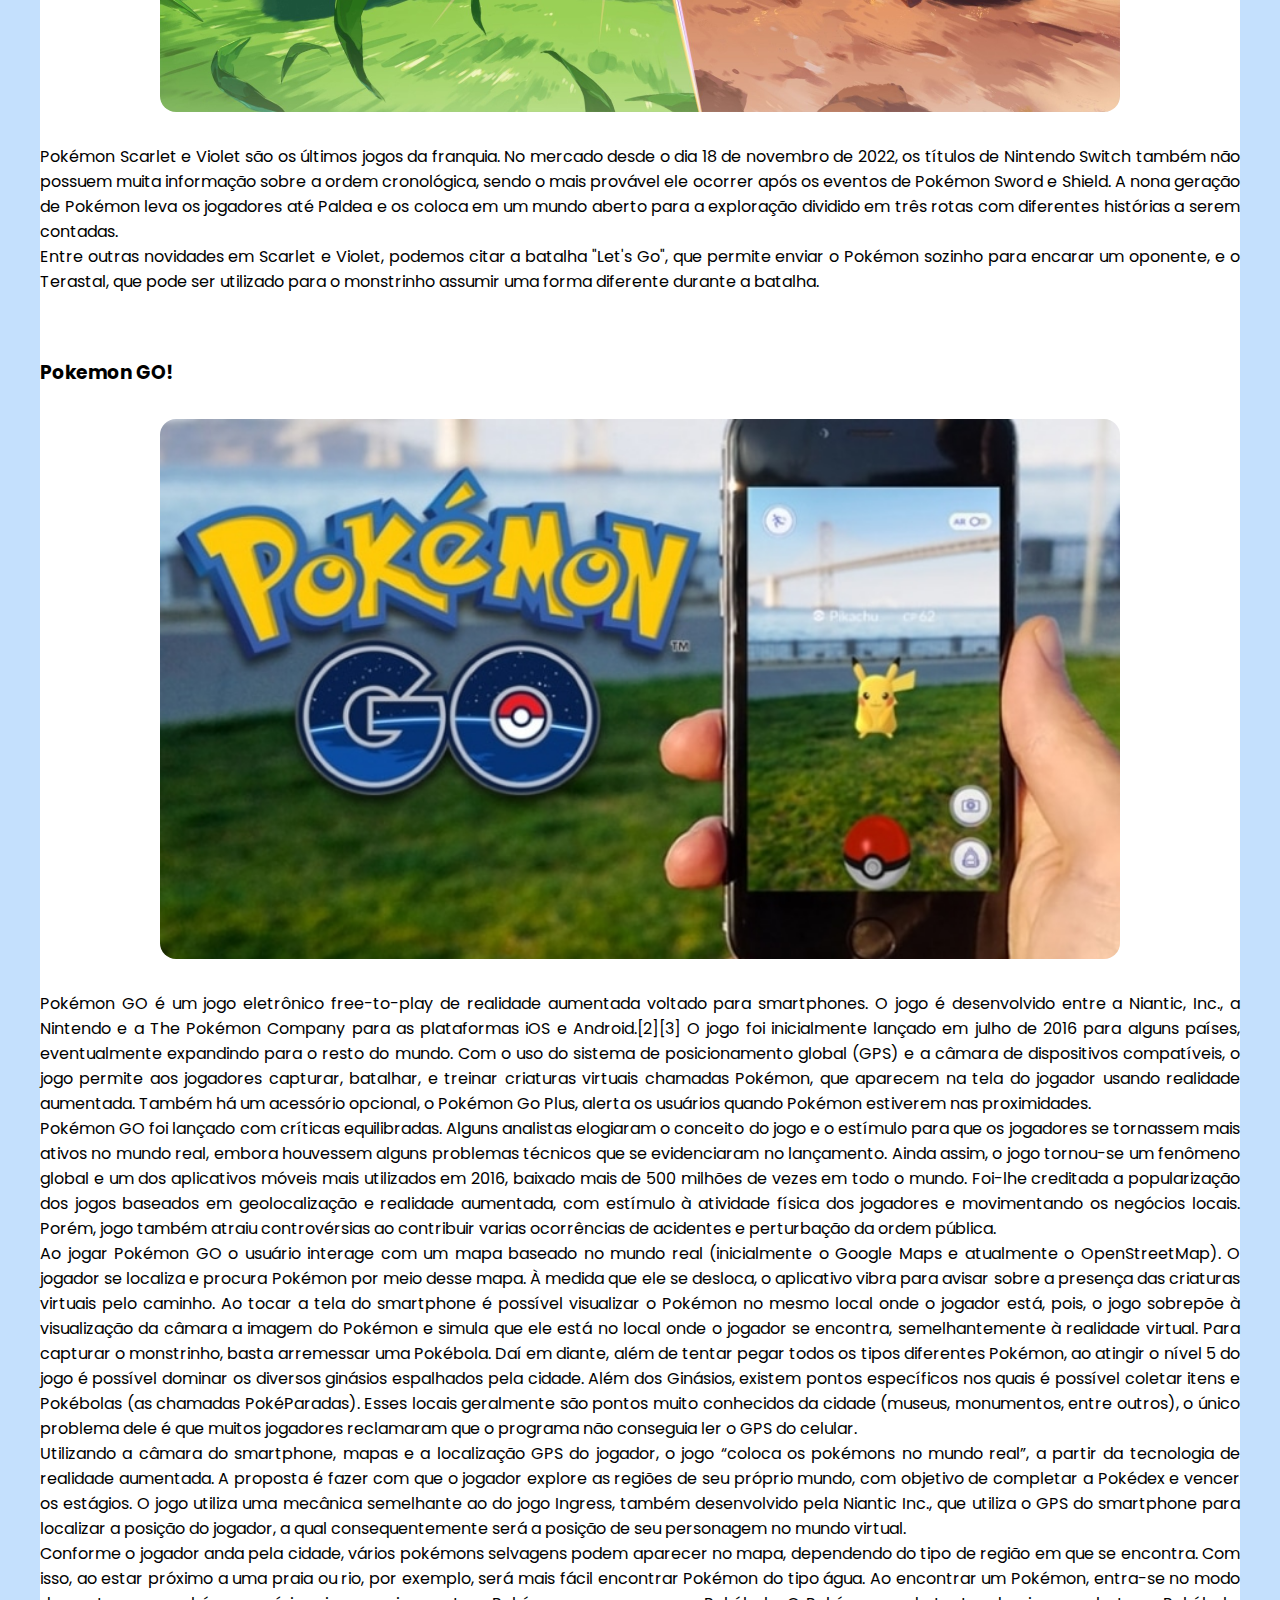
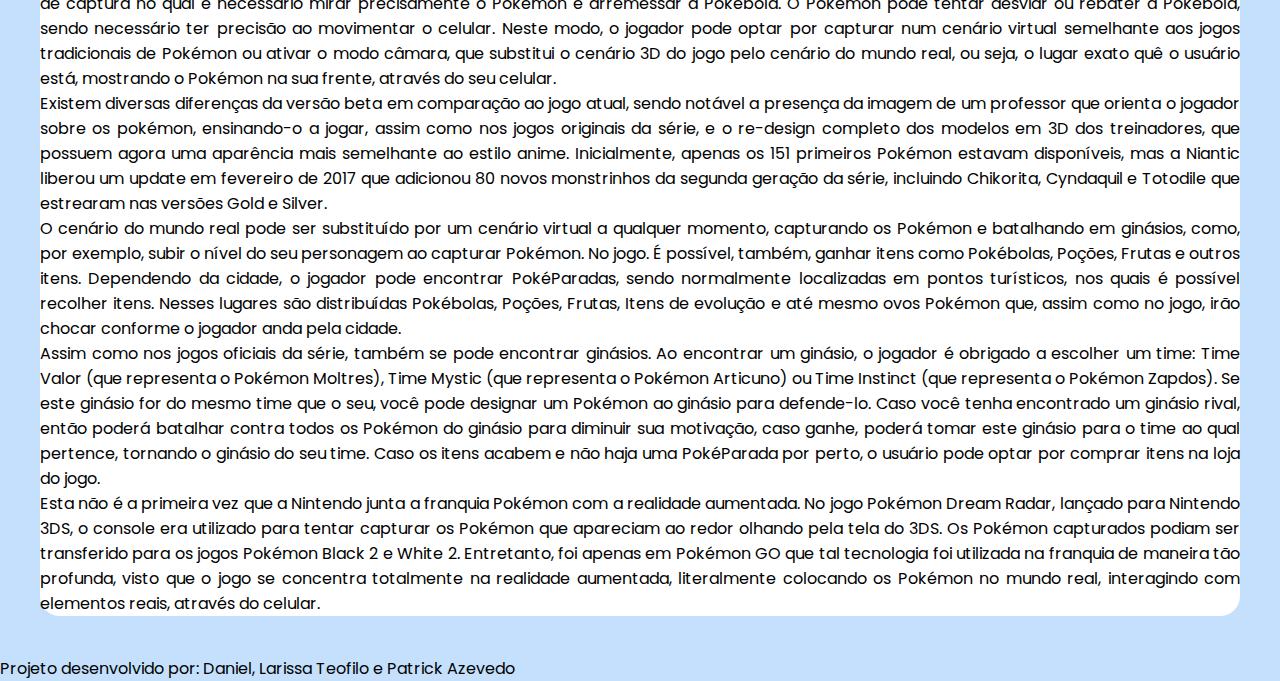
<file: jogos.html>
<!DOCTYPE html>
<html lang="pt-BR">
  <head>
    <meta charset="UTF-8" />
    <meta name="viewport" content="width=device-width, initial-scale=1.0" />
    <link rel="shortcut icon" href="./assets/images/pokeball.png" type="image/x-icon" />
    <link href="https://fonts.googleapis.com/css2?family=Poppins:wght@400;700&display=swap" rel="stylesheet" />
    <link href="https://cdn.jsdelivr.net/npm/bootstrap@5.3.2/dist/css/bootstrap.min.css" rel="stylesheet" integrity="sha384-T3c6CoIi6uLrA9TneNEoa7RxnatzjcDSCmG1MXxSR1GAsXEV/Dwwykc2MPK8M2HN" crossorigin="anonymous" />
    <link rel="stylesheet" href="./styles/style.css" />
    <script src="https://cdn.jsdelivr.net/npm/bootstrap@5.3.2/dist/js/bootstrap.bundle.min.js" integrity="sha384-C6RzsynM9kWDrMNeT87bh95OGNyZPhcTNXj1NW7RuBCsyN/o0jlpcV8Qyq46cDfL" crossorigin="anonymous"></script>
    <script src="./assets/javascripts/script.js" defer></script>
    <title>Pokémon | Jogos</title>
  </head>
  <body>
    <header class="p-1">
      <div class="px-3 py-2 text-white">
        <div class="container">
          <div class="d-flex flex-wrap align-items-center justify-content-center justify-content-lg-start">
            <a href="./index.html" class="d-flex align-items-center my-2 my-lg-0 me-lg-auto">
              <img src="./assets/images/pokeball.png" alt="" class="bi me-2" width="50" height="50" role="img" />
            </a>
            <ul class="nav col-12 col-lg-auto my-2 justify-content-center my-md-0">
              <a class="nav-bar-link m-3" href="./index.html">HOME</a>
              <a class="nav-bar-link m-3" href="./personagens.html">PERSONAGENS</a>
              <a class="nav-bar-link m-3" href="./pokemons.html">POKÉMONS</a>
              <a class="nav-bar-link m-3" href="./historia.html">HISTÓRIA</a>
              <a class="nav-bar-link active text-white m-3" href="./jogos.html">JOGOS</a>
            </ul>
          </div>
        </div>
      </div>
    </header>

    <main>
      <div>
        <a href="#jogos" class="top">
          <img src="./assets/images/top.png" alt="arrow-up" />
        </a>
      </div>

      <section class="section-character jogos">
        <div class="container">
          <h2 id="jogos">Jogos</h2>
          <div class="row">
            <div class="list-group col-lg-3 col-md-3 col-sm-12 menu-lateral">
              <a href="#game-boy" class="list-group-item list-group-item-action" aria-current="true">Game Boy</a>
              <a href="#game-boy-color" class="list-group-item list-group-item-action" aria-current="true">Game Boy Color</a>
              <a href="#game-boy-advance" class="list-group-item list-group-item-action" aria-current="true">Game Boy Advance</a>
              <a href="#nintendo-ds" class="list-group-item list-group-item-action" aria-current="true">Nintendo DS</a>
              <a href="#nintendo-3ds" class="list-group-item list-group-item-action" aria-current="true">Nintendo 3DS</a>
              <a href="#nintendo-switch" class="list-group-item list-group-item-action" aria-current="true">Nintendo Switch</a>
              <a href="#pokemon-go" class="list-group-item list-group-item-action" aria-current="true">Pokémon GO</a>
            </div>
            <div class="col-md-9">
              <h3 id="game-boy" class="first-h3">Game Boy</h3>
              <h4>Pokémon Red, Blue e Yellow (1996)</h4>
              <div>
                <img src="./assets/images/jogos_red_blue_yellow.png" alt="" />
              </div>
              <div>
                <p>A história da franquia Pokémon com a Game Freak começou em 1996 com Pokémon Red e Pokémon Blue. Lançados para Gameboy, os jogos de RPG apresentaram a primeira leva de 151 Pokémons, presentes na região chamada de Kanto, e o início da fórmula que coloca o jogador para encarar líderes de ginásio, a elite dos quatro e seu rival para se tornar campeão da liga.</p>
                <p>Destaque também para a clássica escolha de Pokémon inicial entre Charmander, Bulbasaur e Squirtle, e a necessidade de encarar o grupo de criminosos chamado de Equipe Rocket. Vale ressaltar que Blue e Red possuem poucas diferenças, sendo a principal delas, os Pokémons que cada um possui.</p>
                <p>
                  Enquanto isso, Pokémon Yellow, lançado em 1998, é uma versão muito parecida com Red e Blue, mas conta com elementos diferentes para se assemelhar com o anime, que teve início em 1997. Por exemplo, seu Pokémon inicial é um Pikachu que se recusa a evoluir, semelhante ao Pikachu de Ash, o protagonista do anime. Os jogos ainda receberam os remakes Pokémon Fire Red e LeafGreen, para Game Boy Advance, em 2004, e foram relançados, em 2016, para o Virtual Console de Nintendo 3DS. Vale ressaltar também Pokémon: Let’s Go, Pikachu! e Pokémon: Let’s Go, Eevee!, de 2018, remakes da região
                  de Kanto focados no Yellow.
                </p>
              </div>
              <h3 id="game-boy-color">Game Boy Color</h3>
              <h4>Pokémon Gold, Silver e Crystal (1999)</h4>
              <div>
                <img src="./assets/images/jogos_gold.png" alt="" />
              </div>
              <div>
                <p>A segunda geração da franquia foi mostrada em Pokémon Gold e Silver, jogos de 1999 lançados para Game Boy Color. Dessa vez, a exploração é em Johto, região que apresenta novos Pokémons e uma nova trama com os lendários Suicune, Entei e Raikou.</p>
                <p>Embora os jogos tenham muitas semelhanças de gameplay, Gold e Silver contam com a adição de muitos recursos que agregam mais à jogatina, como itens, relógio interno e novos tipos de Pokébolas. O destaque fica para o excelente pós-game, que coloca o jogador para explorar novamente a região de Kanto e até duelar com Red, o lendário protagonista dos primeiros jogos.</p>
                <p>Gold e Silver também têm sua versão aprimorada, Pokémon Crystal, de 2000. Entre as novidades, destaca-se a possibilidade de escolher o gênero do personagem, algo que não havia nos jogos anteriores, onde o protagonista era sempre masculino. Por fim, foram lançados, em 2009, Pokémon Heart Gold e Soul Silver, os remakes dos games de 1999 para Nintendo DS.</p>
              </div>
              <h3 id="game-boy-advance">Game Boy Advance</h3>
              <h4>Pokémon Ruby, Sapphire e Emerald (2002)</h4>
              <div>
                <img src="./assets/images/jogos_ruby.png" alt="" />
              </div>
              <div>
                <p>Pokémon Ruby e Sapphire apresentam a terceira geração de jogos de Pokémon. Dessa vez, a região da aventura é Hoenn, um local que possui a mesma distância entre Kanto (primeira geração) e Johto (segunda geração). Os jogos foram foram lançados em 2002 para Game Boy Advance, depois de Pokémon Gold e Silver. Contudo, de acordo com um tuíte deletado de Toshinobu Matsumiya, roteirista da Game Freak, Ruby e Sapphire ocorrem no mesmo tempo que Fire Red e Leaf Green, o que o colocam à frente na cronologia em relação ao seu antecessor.</p>
                <p>Ruby e Sapphire apresentam uma gameplay semelhante, com a adição de elementos como batalhas em duplas, missões secundárias novas e o enredo entre Team Aqua e Team Magma. Depois, temos Pokémon Emerald, de 2004, uma versão final de ambos os jogos, com muito mais conteúdo e melhorias gráficas em geral. Já em 2014, foram lançados Pokemon Omega Ruby e Alpha Sapphire, para Nintendo 3DS, remakes dos jogos originais com gráficos atualizados para a nova geração de portáteis.</p>
                <h4>Pokémon FireRed e LeafGreen (2004)</h4>
                <div>
                  <img src="./assets/images/jogos_firered.png" alt="" />
                </div>
                <p>
                  Pokémon FireRed Version e Pokémon LeafGreen Version são dois jogos eletrônicos de RPG de 2004 recriado pelo Pokémon Red e Blue de Game Boy em 1996. Eles foram desenvolvidos pela Game Freak e publicados pela The Pokémon Company e pela Nintendo para o Game Boy Advance. FireRed e LeafGreen foram lançados pela primeira vez no Japão em janeiro de 2004 e na América do Norte e Europa em setembro e outubro de 2004, respectivamente. Os jogos fazem parte da terceira geração da série de jogos eletrônicos Pokémon e têm a distinção de serem os primeiras recriações aprimoradas de jogos
                  anteriores da franquia.
                </p>
                <p>Como nos jogos anteriores, o jogador controla o personagem do jogador de uma perspectiva aérea e participa de batalhas baseada por turnos. Ao longo dos jogos, o jogador captura e levanta Pokémon para usar na batalha. Os novos recursos incluem um menu de ajuda contextual e uma nova região que o jogador pode acessar após um certo ponto da história. Os jogos são compatíveis com o Game Boy Advance Wireless Adapter, que veio originalmente com os jogos.</p>
                <p>
                  Os jogos receberam críticas positivas, obtendo uma pontuação agregada de 81 por cento no Metacritic. A maioria dos críticos elogiou o fato de os jogos apresentarem novos recursos, mantendo a jogabilidade tradicional da série. A recepção dos gráficos e do áudio foi mais mista, com alguns críticos reclamando que eles eram muito simplistas e careciam de melhorias em comparação com os jogos anteriores, Pokémon Ruby e Sapphire. FireRed e LeafGreen foram sucessos comerciais, vendendo um total de cerca de 12 milhões de cópias em todo o mundo. Quase dois anos após o lançamento
                  original, a Nintendo os re-comercializou como títulos Player's Choice.
                </p>
              </div>
              <div>
                <h3 id="nintendo-ds">Nintendo DS</h3>
                <h4>Pokémon Diamond, Pearl e Platinum - (2006-2008)</h4>
                <div>
                  <img src="./assets/images/jogos_diamond.png" alt="" />
                </div>
                <p>A próxima dupla de jogos da franquia é Pokémon Diamond e Pearl, a quarta geração. É sabido que os jogos se passam um tempo após Ruby e Sapphire, mas graças à informação compartilhada por Toshinobu Matsumiya, ficou confirmado também que os eventos desses jogos ocorrem ao mesmo tempo que Heart Gold e Soul Silver. Diamond e Pearl foram lançados em 2006 para Nintendo DS e seguiram bem fieis à gameplay de seus antecessores, com o complemento de novas mecânicas de batalha, o lançamento da nova região, Sinnoh, e o enredo com os antagonistas da Equipe Galáctica.</p>
                <p>A versão melhorada dos jogos, Pokémon Platinum, chegou em 2008 para o mesmo console, com novas áreas, personagens e Pokémons. Recentemente, em novembro de 2021, foram lançados Pokémon Brilliant Diamond e Shining Pearl, os remakes de Diamond e Pearl para Nintendo Switch.</p>

                <h4>Pokémon HeartGold e SoulSilver (2009-2010)</h4>
                <div>
                  <img src="./assets/images/jogos_heartGold.png" alt="" />
                </div>
                <p>Pokémon HeartGold Version e Pokémon SoulSilver Version são jogos eletrônicos da série Pokémon, desenvolvidos pela Game Freak e publicados pela Nintendo para o portátil Nintendo DS. São recriações de Pokémon Gold e Silver, incluindo também características de Pokémon Crystal, jogos para Game Boy Color lançados em 1999. Em comemoração ao 10º aniversário de Gold e Silver, os jogos foram lançados no Japão em 12 de setembro de 2009 e posteriormente, em outras regiões em março de 2010.</p>
                <p>HeartGold e SoulSilver acontecem na região de Johto e Kanto do universo fictício da franquia, que apresenta criaturas especiais chamadas Pokémon. O objetivo básico do jogo é se tornar o melhor treinador de Pokémon nas regiões de Johto e Kanto, o que é feito levantando e catalogando Pokémon e derrotando outros treinadores.</p>
                <p>O diretor do jogo Shigeki Morimoto teve como objetivo respeitar os sentimentos de quem jogou os jogos anteriores, ao mesmo tempo que garantiu que parecia um novo jogo para aqueles que foram apresentados à série nos anos mais recentes. Os jogos receberam críticas positivas dos críticos e em março de 2014, as vendas combinadas dos jogos chegaram a 12,72 milhões, tornando os dois jogos combinados os oitavos jogos de DS mais vendidos de todos os tempos.</p>
                <h4>Pokémon Black e White (2010)</h4>
                <div>
                  <img src="./assets/images/jogos_black-white.png" alt="" />
                </div>
                <p>A quinta geração de Pokémon chegou com Pokémon Black e Pokémon White, lançados em 2010 para Nintendo DS. Agora, a exploração é em Unova, uma região muito distante das regiões anteriores. Em um primeiro momento, era confuso saber em qual momento da história se passavam os jogos, mas o tweet de Toshinobu Matsumiya confirmou que eles se passam após Pokémon Diamond e Pearl. É possível supor também que Black e White se passam três anos após os acontecimentos de Red e Blue.!</p>
                <p>A quinta geração de Pokémon chegou com Pokémon Black e Pokémon White, lançados em 2010 para Nintendo DS. Agora, a exploração é em Unova, uma região muito distante das regiões anteriores. Em um primeiro momento, era confuso saber em qual momento da história se passavam os jogos, mas o tweet de Toshinobu Matsumiya confirmou que eles se passam após Pokémon Diamond e Pearl. É possível supor também que Black e White se passam três anos após os acontecimentos de Red e Blue.</p>
                <h4>Pokémon Black 2 e White 2 (2012)</h4>
                <div>
                  <img src="./assets/images/jogos_black-white2.png" alt="" />
                </div>
                <p>A sequência de Pokémon Black e White é bastante óbvia. Pokémon Black 2 e Pokémon White 2 foram lançados em 2012 para Nintendo DS e Nintendo 3DS, e se passam dois anos após o enredo dos primeiros White e Black. Ambos agregam ainda mais à região de Unova, apresentando novas localidades, Pokémons e líderes de ginásio, visto que os antigos passaram o bastão para uma nova geração. A Equipe Plasma, vilã dos jogos anteriores, retorna como Neo Equipe Plasma e faz novamente parte dos principais acontecimentos dos games com o Pokémon lendário Kyurem.</p>
                <p>Entre as novidades de Pokémon Black 2 e White 2, destaca-se o Pokémon World Tournament. Trata-se de uma instalação em Unova onde o jogador poderá duelar com líderes de ginásio e treinadores lendários de outras regiões.</p>
              </div>
              <div>
                <h3 id="nintendo-3ds">Nintendo 3DS</h3>
                <h4>Pokémon X e Y (2013)</h4>
                <div><img src="./assets/images/jogos_x_y.png" alt="" /></div>
                <p>Pokémon X e Pokémon Y marcaram uma das maiores mudanças na franquia: a passagem do 2D para a exploração em 3D. Colocados no mercado em outubro de 2013, os jogos foram os primeiros a serem lançados exclusivamente para o Nintendo 3DS, ajudando a renovar a mesma fórmula de sempre dos jogos desenvolvidos pela Game Freak e a criar um caminho para os futuros games da série. Novamente, graças ao tweet de Toshinobu Matsumiya, foi confirmado que X e Y se passam ao mesmo tempo que Pokémon Black 2 e Pokémon White 2.</p>
                <p>Além da nova região, Kalos, o conteúdo que mais se destaca em Pokémon X e Y é a Mega Evolução, um recurso utilizados por Pokémons totalmente evoluídos para adquirirem uma forma superior, como Mega Charizard e Mega Rayquaza. Esse detalhe deixa dúvidas em relação à cronologia e cria uma teoria de que X e Y se passa em um universo diferente de Black 2 e White 2, visto que não há Mega Evolução nos jogos anteriores.</p>
                <h4>Pokémon Omega Ruby e Alpha Sapphire (2014)</h4>
                <div><img src="./assets/images/jogos_omega.png" alt="" /></div>
                <p>Pokémon Omega Ruby e Alpha Sapphire são dois videogames lançados para Nintendo 3DS. Eles são remakes dos jogos de 2002, Pokémon Ruby e Sapphire, do Game Boy Advance. Foram anunciados em 7 de maio de 2014, através de um trailer divulgado pela Nintendo.</p>
                <p>
                  Pokémon Omega Ruby e Alpha Sapphire são classificados como um role-playing game com elementos de aventura, apresentado em terceira pessoa e com perspectiva de cima. É o segundo jogo de Pokémon a ter funções em 3D. O jogador controla um jovem treinador que vai em busca e a captura de criaturas conhecidas como Pokémon e tem como objetivo ganhar batalhas contra outros treinadores. Ao derrotar Pokémon inimigos, o Pokémon do jogador ganha pontos de experiência, o que permite o Pokémon subir de nível e aumentar as estatísticas de batalha, além de aprender novas técnicas e, em
                  alguns casos, evoluir para um Pokémon mais poderoso. Os jogadores também podem capturar Pokémon selvagens, encontrados aleatoriamente no jogo, deixando-os fracos na batalha e os capturando com Pokébolas, permitindo que eles sejam adicionados ao seu time. Também é possível batalhar e fazer trocas de Pokémon com outros jogadores usando os recursos de conectividade do Nintendo 3DS. Assim como nos jogos anteriores da série, alguns Pokémon só podem ser obtidos em Omega Ruby ou Alpha Sapphire, ou só podem ser encontrados em edições anteriores da série Pokémon, incentivado, dessa
                  forma, os jogadores a negociar com outros jogadores a fim de obter todos os Pokémon de ambas as versões.
                </p>
                <h4>Pokémon Sun e Moon (2016)</h4>
                <div><img src="./assets/images/jogos_sun.png" alt="" /></div>
                <p>Pokémon Sun/Moon foram lançados em novembro de 2016 para Nintendo 3DS e apresentaram a nova região Alola. Nesse caso, não houve confirmações de Toshinobu Matsumiya sobre em que ponto da cronologia os jogos se encontram. No entanto, como os games contam com o retorno de alguns personagens de X e Y, pode-se chegar à conclusão que um tempo se passou entre os jogos. Destaca-se também as aparições dos personagens Red e Blue notavelmente mais velhos, mesmo que a idade deles não seja revelada durante o enredo.</p>
                <p>Os jogos chamam a atenção pelas "Formas Alola", trazendo de volta Pokémons antigos, como Vulpix e Exeggtor, mas com tipos e aparência diferentes, e pelos Movimentos-Z (Z-Moves). Estes são poderes que só podem ser utilizados uma vez na batalha e que obrigam treinador e Pokémon a estarem em harmonia. Um remake dos games, Pokémon Ultra Sun e Ultra Moon, ainda foi lançado em 2017 também para Nintendo 3DS.</p>
              </div>
              <div>
                <h3 id="nintendo-switch">Nintendo Switch</h3>
                <h4>Pokémon: Let’s Go, Pikachu! e Pokémon: Let’s Go, Eevee! (2018)</h4>
                <div><img src="./assets/images/jogos_letsgo.png" alt="" /></div>
                <p>
                  Pokémon Let's Go, Pikachu! e Let's Go, Eevee! são um par de jogos eletrônicos de RPG de 2018, recriações de Pokémon Yellow do Game Boy Color de 1998. Eles eram desenvolvidos pela Game Freak e distribuídos pela Nintendo e pela The Pokémon Company para Nintendo Switch.[2] Anunciado em maio de 2018, Let's Go, Pikachu! e Let's Go, Eevee! foram lançados mundialmente para o Nintendo Switch em 16 de novembro de 2018. Os jogos são o terceiro par de jogos da sétima geração da série de jogos eletrônicos de Pokémon e os primeiros de tal a ser lançado para um console de jogo doméstico.
                  Eles apresentam conectividade com o jogo móvel Pokémon GO e oferecem suporte a um controlador opcional, o Poké Ball Plus.
                </p>
                <p>
                  Pokémon: Let's Go, Pikachu! e Let's Go, Eevee! foram anunciados pela primeira vez em uma conferência de imprensa japonesa em maio de 2018, com a intenção de os jogos trazerem novatos para a série, bem como atender aos fãs antigos. Eles também foram concebidos para atrair um público mais jovem; por isso, os jogos incorporam elementos do anime, à semelhança do Pokémon Yellow. Eles receberam críticas geralmente favoráveis dos críticos, com elogios direcionados à acessibilidade e charme, enquanto as críticas foram direcionadas aos controles de movimento. Os jogos combinaram
                  vendas mundiais de mais de 13 milhões em dezembro de 2020, tornando-os um dos jogos mais vendidos para o sistema.
                </p>
                <h4>Pokémon Sword e Shield (2019)</h4>
                <div><img src="./assets/images/jogos_sword.png" alt="" /></div>
                <p>Exclusivo para Nintendo Switch, temos Pokémon Sword e Shield, de 2019. Aqui, há poucas pistas a respeito de onde se encaixam os jogos na cronologia, pois eles se tratam de um pequeno reboot da série. Contudo, como Sword e Shield contam com a apresentação de novas tecnologias, como o Rotom Phone, entende-se que um tempo se passou entre os jogos anteriores e esses. Ainda assim, a falta de referências dos demais games da franquia faz com que se arrisque a teoria de que Sword e Shield se passam em um universo diferente.</p>
                <p>Os jogos trazem a região de Galar, que conta com uma área selvagem que possui um elemento de mundo aberto. Outro charme dos jogos é a novidade Gigantamax, um recurso que aumenta o tamanho e a força de um Pokémon, mudando sua aparência e possibilitando-o utilizar de ataques especiais.</p>
                <h4>Pokémon Brilliant Diamond e Shining Pearl (2021)</h4>
                <div>
                  <img src="./assets/images/jogos_brilliant.png" alt="" />
                </div>
                <p>
                  Pokémon Brilliant Diamond e Pokémon Shining Pearl são jogos eletrônicos de RPG da franquia Pokémon, desenvolvidos pela ILCA e publicados pela The Pokémon Company e Nintendo para o Nintendo Switch.[1] São recriações de Pokémon Diamond e Pearl, lançados originalmente em 2006 para o Nintendo DS. Os jogos fazem parte da oitava geração da série de jogos eletrônicos de Pokémon e foram lançados em 19 de novembro de 2021.[1] Eles foram anunciados como parte do evento Pokémon 25th Anniversary, junto com Pokémon Legends: Arceus (lançamento em 28 de janeiro de 2022). Eles são os
                  primeiros jogos principais de Pokémon que não foram desenvolvidos pela Game Freak.
                </p>
                <p>Espera-se que a jogabilidade de Pokémon Brilliant Diamond e Shining Pearl seja semelhante aos jogos Diamond e Pearl originais, comparável a remakes anteriores como HeartGold e SoulSilver ou Omega Ruby e Alpha Sapphire. Brilliant Diamond e Shining Pearl são apresentados em uma perspectiva isométrica de terceira pessoa de cima para baixo, embora com um estilo visual distinto.</p>
                <h4>Pokémon Legends: Arceus</h4>
                <div><img src="./assets/images/jogos_arceus.png" alt="" /></div>
                <p>Lançado em janeiro de 2022, Pokémon Legends: Arceus levou uma proposta interessante de contar a história de um tempo bem mais antigo do universo dos monstrinhos. O enredo mostra o início da relação entre humanos e os Pokémons, colocando o game de Nintendo Switch no início da cronologia da franquia da Game Freak. Em Pokémon Legends: Arceus, o jogador assume o controle de um jovem recruta da Galaxy para explorar a região de Hisui, catalogar os Pokémons que serão encontrados pelo caminho e desvendar segredos.!</p>
                <p>As tarefas do game envolvem objetivos bem diferentes do resto da franquia, que focam em batalhas de ginásio e torneios. Não se sabe exatamente em qual época se passa Pokémon Legends: Arceus no universo da franquia, mas o título parece apresentar os antepassados dos personagens principais de Pokémon Diamond e Pearl.</p>
                <h4>Pokémon Scarlet e Violet</h4>
                <div>
                  <img src="./assets/images/jogos_scarlet.png" alt="" />
                </div>
                <p>Pokémon Scarlet e Violet são os últimos jogos da franquia. No mercado desde o dia 18 de novembro de 2022, os títulos de Nintendo Switch também não possuem muita informação sobre a ordem cronológica, sendo o mais provável ele ocorrer após os eventos de Pokémon Sword e Shield. A nona geração de Pokémon leva os jogadores até Paldea e os coloca em um mundo aberto para a exploração dividido em três rotas com diferentes histórias a serem contadas.</p>
                <p>Entre outras novidades em Scarlet e Violet, podemos citar a batalha "Let's Go", que permite enviar o Pokémon sozinho para encarar um oponente, e o Terastal, que pode ser utilizado para o monstrinho assumir uma forma diferente durante a batalha.</p>
              </div>
              <div>
                <h3 id="pokemon-go">Pokemon GO!</h3>
                <div><img src="./assets/images/jogos_go.png" alt="" /></div>
                <p>
                  Pokémon GO é um jogo eletrônico free-to-play de realidade aumentada voltado para smartphones. O jogo é desenvolvido entre a Niantic, Inc., a Nintendo e a The Pokémon Company para as plataformas iOS e Android.[2][3] O jogo foi inicialmente lançado em julho de 2016 para alguns países, eventualmente expandindo para o resto do mundo. Com o uso do sistema de posicionamento global (GPS) e a câmara de dispositivos compatíveis, o jogo permite aos jogadores capturar, batalhar, e treinar criaturas virtuais chamadas Pokémon, que aparecem na tela do jogador usando realidade aumentada.
                  Também há um acessório opcional, o Pokémon Go Plus, alerta os usuários quando Pokémon estiverem nas proximidades.
                </p>
                <p>
                  Pokémon GO foi lançado com críticas equilibradas. Alguns analistas elogiaram o conceito do jogo e o estímulo para que os jogadores se tornassem mais ativos no mundo real, embora houvessem alguns problemas técnicos que se evidenciaram no lançamento. Ainda assim, o jogo tornou-se um fenômeno global e um dos aplicativos móveis mais utilizados em 2016, baixado mais de 500 milhões de vezes em todo o mundo. Foi-lhe creditada a popularização dos jogos baseados em geolocalização e realidade aumentada, com estímulo à atividade física dos jogadores e movimentando os negócios locais.
                  Porém, jogo também atraiu controvérsias ao contribuir varias ocorrências de acidentes e perturbação da ordem pública.
                </p>
                <p>
                  Ao jogar Pokémon GO o usuário interage com um mapa baseado no mundo real (inicialmente o Google Maps e atualmente o OpenStreetMap). O jogador se localiza e procura Pokémon por meio desse mapa. À medida que ele se desloca, o aplicativo vibra para avisar sobre a presença das criaturas virtuais pelo caminho. Ao tocar a tela do smartphone é possível visualizar o Pokémon no mesmo local onde o jogador está, pois, o jogo sobrepõe à visualização da câmara a imagem do Pokémon e simula que ele está no local onde o jogador se encontra, semelhantemente à realidade virtual. Para capturar
                  o monstrinho, basta arremessar uma Pokébola. Daí em diante, além de tentar pegar todos os tipos diferentes Pokémon, ao atingir o nível 5 do jogo é possível dominar os diversos ginásios espalhados pela cidade. Além dos Ginásios, existem pontos específicos nos quais é possível coletar itens e Pokébolas (as chamadas PokéParadas). Esses locais geralmente são pontos muito conhecidos da cidade (museus, monumentos, entre outros), o único problema dele é que muitos jogadores reclamaram que o programa não conseguia ler o GPS do celular.
                </p>
                <p>Utilizando a câmara do smartphone, mapas e a localização GPS do jogador, o jogo “coloca os pokémons no mundo real”, a partir da tecnologia de realidade aumentada. A proposta é fazer com que o jogador explore as regiões de seu próprio mundo, com objetivo de completar a Pokédex e vencer os estágios. O jogo utiliza uma mecânica semelhante ao do jogo Ingress, também desenvolvido pela Niantic Inc., que utiliza o GPS do smartphone para localizar a posição do jogador, a qual consequentemente será a posição de seu personagem no mundo virtual.</p>
                <p>
                  Conforme o jogador anda pela cidade, vários pokémons selvagens podem aparecer no mapa, dependendo do tipo de região em que se encontra. Com isso, ao estar próximo a uma praia ou rio, por exemplo, será mais fácil encontrar Pokémon do tipo água. Ao encontrar um Pokémon, entra-se no modo de captura no qual é necessário mirar precisamente o Pokémon e arremessar a Pokébola. O Pokémon pode tentar desviar ou rebater a Pokébola, sendo necessário ter precisão ao movimentar o celular. Neste modo, o jogador pode optar por capturar num cenário virtual semelhante aos jogos tradicionais de
                  Pokémon ou ativar o modo câmara, que substitui o cenário 3D do jogo pelo cenário do mundo real, ou seja, o lugar exato quê o usuário está, mostrando o Pokémon na sua frente, através do seu celular.
                </p>
                <p>
                  Existem diversas diferenças da versão beta em comparação ao jogo atual, sendo notável a presença da imagem de um professor que orienta o jogador sobre os pokémon, ensinando-o a jogar, assim como nos jogos originais da série, e o re-design completo dos modelos em 3D dos treinadores, que possuem agora uma aparência mais semelhante ao estilo anime. Inicialmente, apenas os 151 primeiros Pokémon estavam disponíveis, mas a Niantic liberou um update em fevereiro de 2017 que adicionou 80 novos monstrinhos da segunda geração da série, incluindo Chikorita, Cyndaquil e Totodile que
                  estrearam nas versões Gold e Silver.
                </p>
                <p>
                  O cenário do mundo real pode ser substituído por um cenário virtual a qualquer momento, capturando os Pokémon e batalhando em ginásios, como, por exemplo, subir o nível do seu personagem ao capturar Pokémon. No jogo. É possível, também, ganhar itens como Pokébolas, Poções, Frutas e outros itens. Dependendo da cidade, o jogador pode encontrar PokéParadas, sendo normalmente localizadas em pontos turísticos, nos quais é possível recolher itens. Nesses lugares são distribuídas Pokébolas, Poções, Frutas, Itens de evolução e até mesmo ovos Pokémon que, assim como no jogo, irão
                  chocar conforme o jogador anda pela cidade.
                </p>
                <p>
                  Assim como nos jogos oficiais da série, também se pode encontrar ginásios. Ao encontrar um ginásio, o jogador é obrigado a escolher um time: Time Valor (que representa o Pokémon Moltres), Time Mystic (que representa o Pokémon Articuno) ou Time Instinct (que representa o Pokémon Zapdos). Se este ginásio for do mesmo time que o seu, você pode designar um Pokémon ao ginásio para defende-lo. Caso você tenha encontrado um ginásio rival, então poderá batalhar contra todos os Pokémon do ginásio para diminuir sua motivação, caso ganhe, poderá tomar este ginásio para o time ao qual
                  pertence, tornando o ginásio do seu time. Caso os itens acabem e não haja uma PokéParada por perto, o usuário pode optar por comprar itens na loja do jogo.
                </p>
                <p>
                  Esta não é a primeira vez que a Nintendo junta a franquia Pokémon com a realidade aumentada. No jogo Pokémon Dream Radar, lançado para Nintendo 3DS, o console era utilizado para tentar capturar os Pokémon que apareciam ao redor olhando pela tela do 3DS. Os Pokémon capturados podiam ser transferido para os jogos Pokémon Black 2 e White 2. Entretanto, foi apenas em Pokémon GO que tal tecnologia foi utilizada na franquia de maneira tão profunda, visto que o jogo se concentra totalmente na realidade aumentada, literalmente colocando os Pokémon no mundo real, interagindo com
                  elementos reais, através do celular.
                </p>
              </div>
            </div>
          </div>
        </div>
      </section>
    </main>

    <footer class="bg-white mt-3 p-2">
      <div class="container text-center">
        <span>Projeto desenvolvido por: Daniel, Larissa Teofilo e Patrick Azevedo</span>
      </div>
    </footer>
  </body>
</html>
</file>
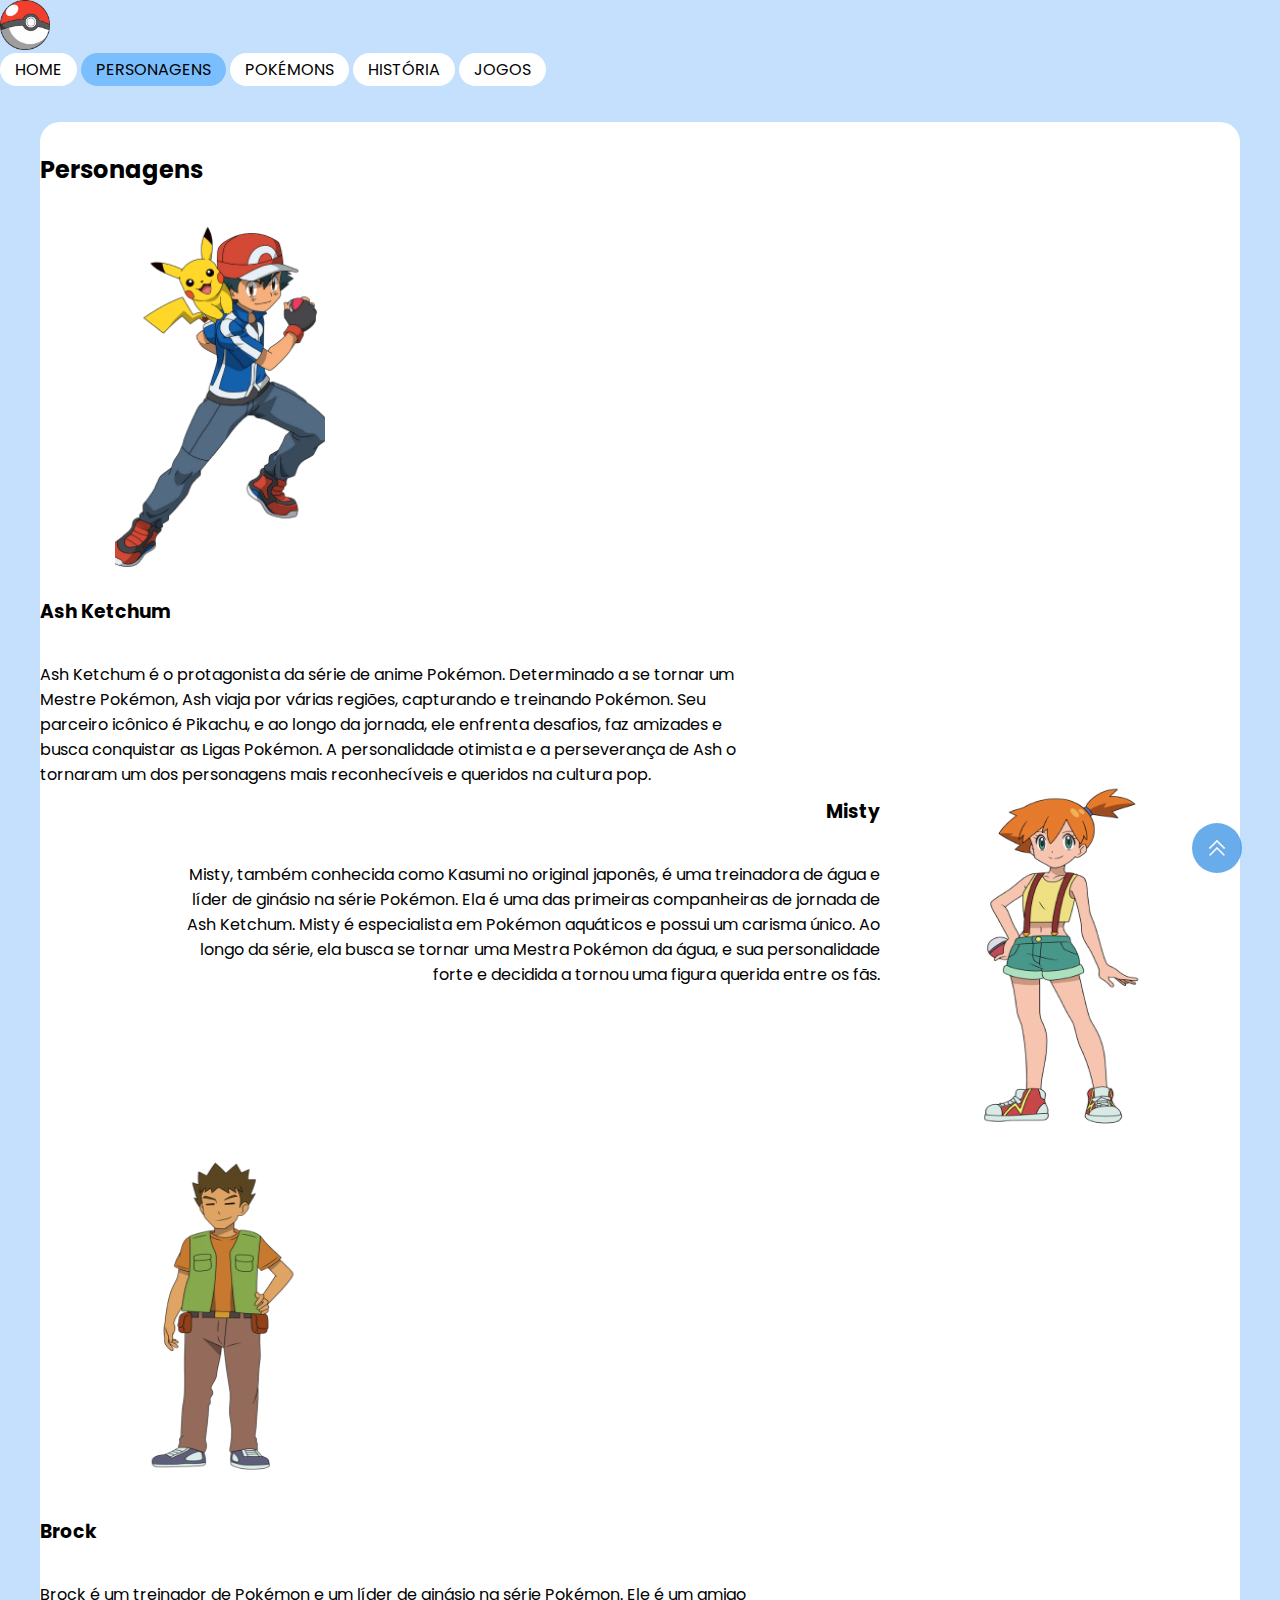
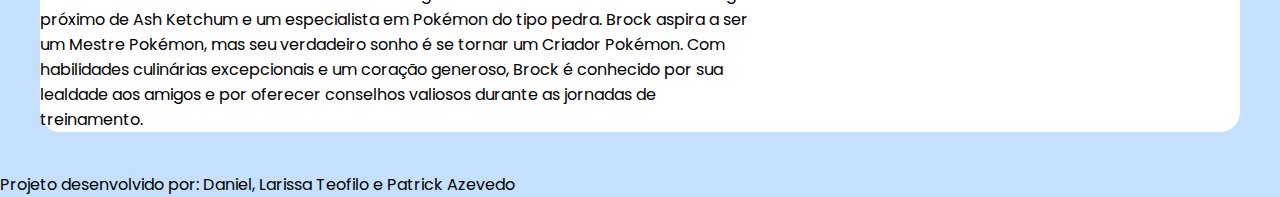
<file: personagens.html>
<!DOCTYPE html>
<html lang="pt-BR">
  <head>
    <meta charset="UTF-8" />
    <meta name="viewport" content="width=device-width, initial-scale=1.0" />
    <link rel="shortcut icon" href="./assets/images/pokeball.png" type="image/x-icon" />
    <link href="https://fonts.googleapis.com/css2?family=Poppins:wght@400;700&display=swap" rel="stylesheet" />
    <link href="https://cdn.jsdelivr.net/npm/bootstrap@5.3.2/dist/css/bootstrap.min.css" rel="stylesheet" integrity="sha384-T3c6CoIi6uLrA9TneNEoa7RxnatzjcDSCmG1MXxSR1GAsXEV/Dwwykc2MPK8M2HN" crossorigin="anonymous" />
    <link rel="stylesheet" href="./styles/style.css" />
    <script src="https://cdn.jsdelivr.net/npm/bootstrap@5.3.2/dist/js/bootstrap.bundle.min.js" integrity="sha384-C6RzsynM9kWDrMNeT87bh95OGNyZPhcTNXj1NW7RuBCsyN/o0jlpcV8Qyq46cDfL" crossorigin="anonymous"></script>
    <script src="./assets/javascripts/script.js" defer></script>
    <title>Pokémon | Personagens</title>
  </head>
  <body>
    <header class="p-1">
      <div class="px-3 py-2 text-white">
        <div class="container">
          <div class="d-flex flex-wrap align-items-center justify-content-center justify-content-lg-start">
            <a href="./index.html" class="d-flex align-items-center my-2 my-lg-0 me-lg-auto">
              <img src="./assets/images/pokeball.png" alt="" class="bi me-2" width="50" height="50" role="img" />
            </a>
            <ul class="nav col-12 col-lg-auto my-2 justify-content-center my-md-0">
              <a class="nav-bar-link m-3" href="./index.html">HOME</a>
              <a class="nav-bar-link active text-white m-3" href="./personagens.html">PERSONAGENS</a>
              <a class="nav-bar-link m-3" href="./pokemons.html">POKÉMONS</a>
              <a class="nav-bar-link m-3" href="./historia.html">HISTÓRIA</a>
              <a class="nav-bar-link m-3" href="./jogos.html">JOGOS</a>
            </ul>
          </div>
        </div>
      </div>
    </header>

    <main>
      <div>
        <a href="#character" class="top">
          <img src="./assets/images/top.png" alt="arrow-up" />
        </a>
      </div>

      <section class="section-character" id="character">
        <div class="container">
          <h2>Personagens</h2>
          <div class="row">
            <div class="section-character-img">
              <img src="./assets/images/ash.png" alt="" />
            </div>
            <div class="section-character-text">
              <h3>Ash Ketchum</h3>
              <p>Ash Ketchum é o protagonista da série de anime Pokémon. Determinado a se tornar um Mestre Pokémon, Ash viaja por várias regiões, capturando e treinando Pokémon. Seu parceiro icônico é Pikachu, e ao longo da jornada, ele enfrenta desafios, faz amizades e busca conquistar as Ligas Pokémon. A personalidade otimista e a perseverança de Ash o tornaram um dos personagens mais reconhecíveis e queridos na cultura pop.</p>
            </div>
          </div>
        </div>

        <div class="container">
          <div class="row right-row">
            <div class="section-character-img right-img">
              <img src="./assets/images/mysty.png" alt="" />
            </div>
            <div class="section-character-text right-text">
              <h3>Misty</h3>
              <p>Misty, também conhecida como Kasumi no original japonês, é uma treinadora de água e líder de ginásio na série Pokémon. Ela é uma das primeiras companheiras de jornada de Ash Ketchum. Misty é especialista em Pokémon aquáticos e possui um carisma único. Ao longo da série, ela busca se tornar uma Mestra Pokémon da água, e sua personalidade forte e decidida a tornou uma figura querida entre os fãs.</p>
            </div>
          </div>
        </div>

        <div class="container">
          <div class="row">
            <div class="section-character-img">
              <img src="./assets/images/brok.png" alt="" />
            </div>
            <div class="section-character-text">
              <h3>Brock</h3>
              <p>Brock é um treinador de Pokémon e um líder de ginásio na série Pokémon. Ele é um amigo próximo de Ash Ketchum e um especialista em Pokémon do tipo pedra. Brock aspira a ser um Mestre Pokémon, mas seu verdadeiro sonho é se tornar um Criador Pokémon. Com habilidades culinárias excepcionais e um coração generoso, Brock é conhecido por sua lealdade aos amigos e por oferecer conselhos valiosos durante as jornadas de treinamento.</p>
            </div>
          </div>
        </div>
      </section>
    </main>

    <footer class="bg-white mt-3 p-2">
      <div class="container text-center">
        <span>Projeto desenvolvido por: Daniel, Larissa Teofilo e Patrick Azevedo</span>
      </div>
    </footer>
  </body>
</html>
</file>
<file: styles/style.css>
:root {
  --main-color: #c4e0fd;
  --text-color: black;
  --base-size: 1rem;
  --scale: 1.333;

  --h1: calc(var(--h2) * var(--scale));
  --h2: calc(var(--h3) * var(--scale));
  --h3: calc(var(--h4) * var(--scale));
  --h4: calc(var(--h5) * var(--scale));
  --h5: calc(var(--h6) * var(--scale));
  --h6: calc(var(--base-size));
}

*,
*::after,
*::before {
  box-sizing: border-box;
  margin: 0;
  padding: 0;
  font-family: "Poppins", sans-serif;
  color: var(--text-color);
}

a:visited,
a:active,
a:hover,
a:link {
  text-decoration: none;
  color: black;
}

body {
  background-color: var(--main-color);
}

.nav-bar-link {
  padding: 5px 15px;
  border-radius: 25px;
  background-color: white;
  transition: 0.3s;
}

.active {
  background-color: rgb(122, 190, 253);
}

.nav-bar-link:hover {
  transform: scale(1.1);
}

.home-padding {
  padding-right: calc(1.5rem * 0.5);
  padding-left: calc(1.5rem * 0.5);
  margin-right: auto;
  margin-left: auto;
}

.section-home-wrapper {
  display: grid;
  grid-template-rows: repeat(auto-fit, minmax(max-content, 1fr));
}

.section-home-img img {
  width: 350px;
}

@media screen and (min-width: 500px) {
  .section-home-wrapper {
    padding-left: 0;
  }

  .section-home-img img {
    width: 400px;
  }
}

@media screen and (min-width: 600px) {
  .section-home-img img {
    width: 500px;
  }
}

@media screen and (min-width: 992px) {
  .section-home-wrapper {
    grid-template-columns: 2fr 1fr;
    padding-left: 50px;
  }

  .section-home-text {
    align-self: center;
  }

  .section-home-img img {
    width: 450px;
  }
}

.section-character {
  background-color: white;
  padding-top: 30px;
}

.section-character .container h2 {
  padding-bottom: 20px;
}

.section-character-img {
  display: flex;
  justify-content: center;
  order: 3;
  padding: 0 12px;
  margin-bottom: 30px;
}

.section-character-img img {
  height: 340px;
  width: 210px;
}

.section-character-text {
  padding-top: 10px;
}

.section-character-text h3 {
  padding-bottom: 20px;
}

@media screen and (min-width: 600px) {
  .section-character {
    margin: 20px;
    border-radius: 20px;
  }
}

@media screen and (min-width: 992px) {
  .section-character {
    margin: 40px;
  }

  .section-character .container h2 {
    padding-bottom: 40px;
  }

  .section-character-img {
    width: 30%;
    order: 0;
    margin-bottom: 20px;
  }

  .section-character-text {
    width: 60%;
  }

  .right-row {
    display: flex;
    justify-content: end;
  }

  .right-img {
    order: 3;
  }

  .right-text h3 {
    text-align: end;
  }

  .right-text {
    text-align: end;
  }
}

.section-pokemons-div {
  padding-top: 80px;
}

.section-pokemons-input > input {
  padding: 10px;
  border: none;
  border-radius: 5px;
}

.section-pokemons-input div button {
  padding: 7px;
  border: none;
  border-radius: 50%;
  background-color: rgba(54, 144, 228, 0.747);
  margin-left: 7px;
}

.section-history {
  display: flex;
  flex-direction: column;
  background-color: white;
  padding-top: 30px;
}

.section-history p {
  text-align: justify;
  width: 100%;
}

.section-history h2,
h3,
h4 {
  text-align: left;
  margin-bottom: 1rem;
}

.section-history img {
  display: block;
  margin: auto;
  width: 80%;
  margin-bottom: 2rem;
  border-radius: 1rem;
  margin-top: 2rem;
}

#history-first-img {
  margin-top: 0;
}

.menu-lateral {
  margin-bottom: 2rem;
}

.jogos p {
  width: 100%;
  text-align: justify;
}

.jogos img {
  display: block;
  margin: auto;
  width: 80%;
  margin-bottom: 2rem;
  border-radius: 1rem;
  margin-top: 2rem;
}

.jogos h3 {
  margin-top: 4rem;
}

#game-boy {
  margin-top: 0;
}

.top {
  position: fixed;
  bottom: 3%;
  right: 3%;
  width: 50px;
  height: 50px;
  border-radius: 50%;
  background-color: rgba(54, 144, 228, 0.747);
  display: flex;
  justify-content: center;
  align-items: center;
}

.top img {
  width: 80%;
  height: auto;
}
</file>
